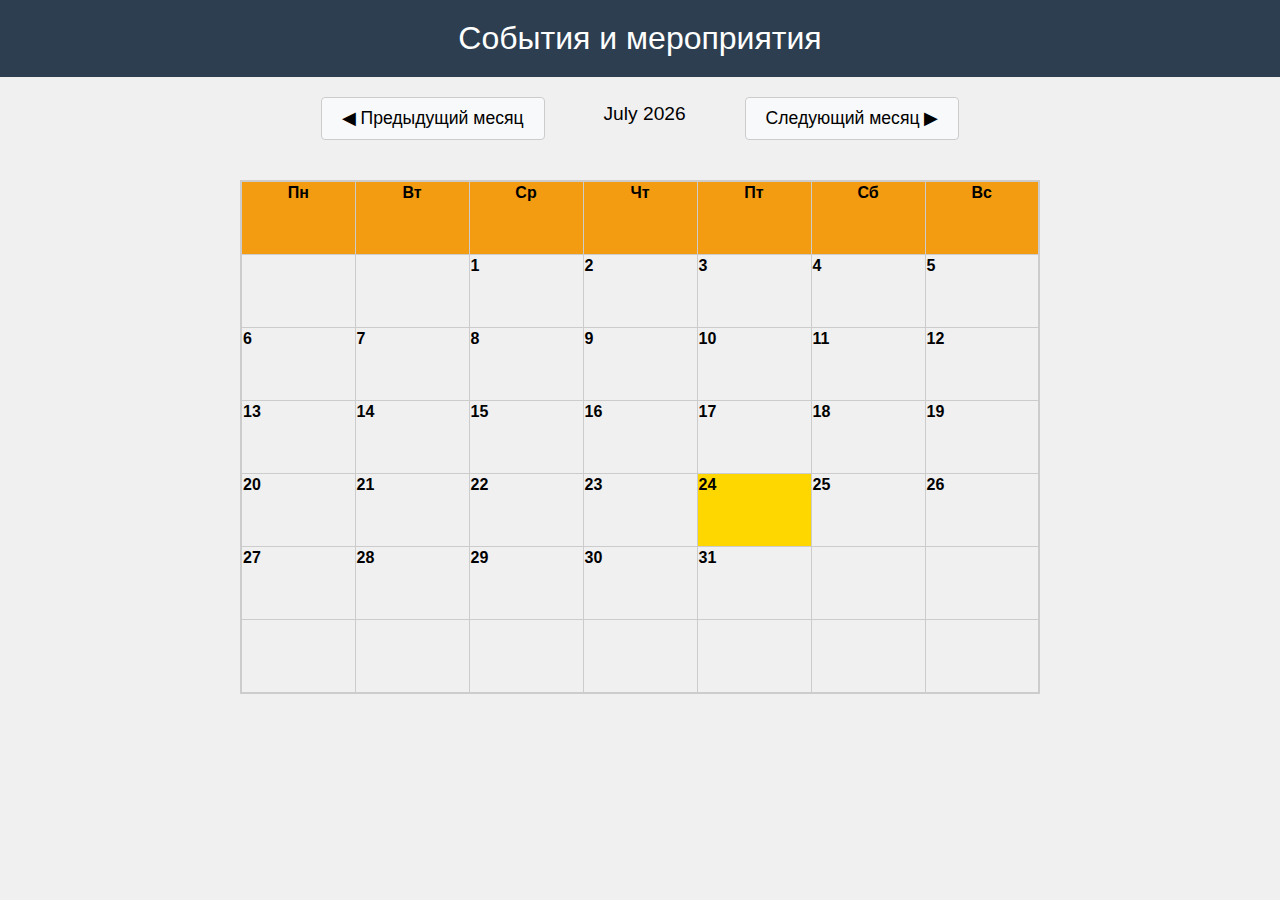
<file: calendar.html>
<!DOCTYPE html>
<html lang="ru">
<head>
    <meta charset="UTF-8">
    <meta name="viewport" content="width=device-width, initial-scale=1.0">
    <title>События и мероприятия</title>
    <style>
       
        @font-face{
            font-family: 'cal';
            src: url(assets/fonts/calendar.ttf)
            format('ttf');
            font-weight: normal;
            font-style: normal;
        }
        body {
    font-family: 'Franklin Gothic Medium', 'Arial Narrow', Arial, sans-serif;
    margin: 0;
    padding: 0;
    background-color: #f0f0f0;
}

.header {
    background-color: #2c3e50;
    color: white;
    text-align: center;
    padding: 20px;
    font-size: 2em;
    margin-bottom: 10px;
}

.month-navigation {
    display: flex;
    justify-content: center;
    align-items: center;
    width: 100%;
    max-width: 400px;
    margin: 10px auto;
    gap: 20px;
}

#current-month {
    display: inline-block;
    text-align: center;
    min-width: 160px;
    max-width: 160px;
    font-size: 1.2em;
    white-space: nowrap;
    overflow: hidden;
    text-overflow: ellipsis;
}

.month-navigation button {
    flex-shrink: 0;
    padding: 10px 20px;
    font-size: 1.1em;
    cursor: pointer;
    border: 1px solid #cccccc;
    background-color: #f8f9fa;
    border-radius: 4px;
    transition: background-color 0.3s;
    margin-top: 10px;
}

.month-navigation button:hover {
    background-color: #e2e6ea;
}

.calendar {
    display: table;
    margin: 40px auto; /* Убедитесь, что таблица центрирована */
    border-collapse: collapse;
    width: 90%; /* Использование 90% ширины для центрирования */
    max-width: 800px;
    border: 2px solid #cccccc;
}

.calendar th, .calendar td {
    border: 1px solid #cccccc;
    width: 14.28%;
    height: 70px;
    text-align: center;
    vertical-align: top;
    overflow: hidden;
    white-space: nowrap;
    text-overflow: ellipsis;
    line-height: 1.2;
}

.event {
    display: block;
    overflow: hidden;
    text-overflow: ellipsis;
    white-space: nowrap;
    max-width: 60px;
    height: 16px;
    padding: 2px;
    background-color: #a5d6a7;
    border-radius: 3px;
    font-size: 0.75em;
    line-height: 16px;
    margin-bottom: 5px; /* Добавлен отступ снизу между событиями */
}


.calendar th {
    background-color: #f39c12;
    font-weight: bold;
    color: #000;
}
.tooltip {
    position: absolute;
    width: 175px;
    height: auto; /* Изменяем высоту на auto для адаптивности */
    background-color: #ff6f61; /* Цвет фона */
    display: none;
    pointer-events: none;
    z-index: 1000;
    border-radius: 10px;
    opacity: 0; /* Начальная прозрачность */
    transition: opacity 0.3s ease-in; /* Переход только для появления */
    padding: 10px; /* Добавляем отступы внутри прямоугольника */
    color: white; /* Цвет текста */
    text-align: center; /* Центрируем текст */
    box-shadow: 0 4px 8px rgba(0, 0, 0, 0.2); /* Добавляем тень для лучшего визуального эффекта */
}



/* Медиазапросы для мобильных устройств */
@media (max-width: 600px) {
    .header {
        font-size: 1.5em;
    }

    .month-navigation {
        flex-direction: column;
        gap: 10px;
    }

    .month-navigation button {
        padding: 6px 12px;
        font-size: 0.9em;
    }

    #current-month {
        font-size: 0.9em;
        min-width: 100px;
        max-width: 100px;
    }

    .calendar {
        margin: 60px auto; /* Центрируем календарь с отступами сверху и снизу */
        width: 95%; /* Используем 95% ширины для лучшего центрирования */
    }

    .calendar th, .calendar td {
        height: 50px;
        font-size: 0.9em;
    }

    .event {
        max-width: 50px;
        font-size: 0.7em;
        line-height: 14px;
    }
}


    </style>
</head>
<body>

    <div class="header">События и мероприятия</div>

    <div class="month-navigation">
        <button onclick="changeMonth(-1)">&#9664; Предыдущий месяц</button>
        <span id="current-month">Октябрь 2023</span>
        <button onclick="changeMonth(1)">Следующий месяц &#9654;</button>
    </div>
    
    <div id="tooltip" class="tooltip"></div> <!-- Добавляем элемент для прямоугольника -->
    
    <table class="calendar" id="calendar">
        <tr>
            <th>Пн</th>
            <th>Вт</th>
            <th>Ср</th>
            <th>Чт</th>
            <th>Пт</th>
            <th>Сб</th>
            <th>Вс</th>
        </tr>
        <!-- Ячейки календаря будут добавлены через JavaScript -->
    </table>
    

<script>
   const events = {
    '2023-10': [
        { title: 'Событие 1', description: 'Описание события 1' },
        { title: 'Событие 2', description: 'Описание события 2' }
    ],
    '2023-11': [
        { title: 'Событие 3', description: 'Описание события 3' },
        { title: 'Событие 4', description: 'Описание события 4' }
    ],
};

const predefinedEvents = [
    { month: "10", day: 10, title: "Научная конференция", description: "Приходите на научную конференцию! Здесь будет много умных (в отличие от вас) людей. Бла бла бла" },
    { month: "10", day: 15, title: "Встреча с друзьями", description: "Время провести с друзьями." },
    { month: "11", day: 5, title: "Концерт", description: "Не пропустите концерт!" },
    { month: "11", day: 20, title: "День рождения", description: "Празднование дня рождения." },
    { month: "10", day: 10, title: "Проверка", description: "Не забудьте про проверку!" }
];

    let currentDate = new Date(); 

    
    function addEvent(month, day, title, description) {
    if (!events[month]) {
        events[month] = {};
    }
    if (!events[month][day]) {
        events[month][day] = [];
    }
    events[month][day].push({ title, description });
}

// Добавляем заранее определенные события
predefinedEvents.forEach(event => {
    addEvent(event.month, event.day, event.title, event.description);
});


let hideTooltipTimeout;

function renderCalendar() {
    const calendar = document.getElementById('calendar');
    const currentMonth = currentDate.getFullYear() + '-' + String(currentDate.getMonth() + 1).padStart(2, '0');
    document.getElementById('current-month').innerText = currentDate.toLocaleString('default', { month: 'long', year: 'numeric' });

    // Удаляем все строки, кроме первой (заголовка)
    while (calendar.rows.length > 1) {
        calendar.deleteRow(1);
    }

    const firstDay = new Date(currentDate.getFullYear(), currentDate.getMonth(), 1);
    const lastDay = new Date(currentDate.getFullYear(), currentDate.getMonth() + 1, 0);
    const dayCount = lastDay.getDate();
    const startDay = firstDay.getDay() === 0 ? 6 : firstDay.getDay() - 1;

    let day = 1;
    for (let i = 0; i < 6; i++) {
        const row = calendar.insertRow();
        for (let j = 0; j < 7; j++) {
            const cell = row.insertCell();
            if (i === 0 && j < startDay || day > dayCount) {
                cell.classList.add('empty-cell'); // Для пустых ячеек
            } else {
                cell.innerHTML = `<div style="text-align: left; font-weight: bold;">${day}</div>`;
                if (day === currentDate.getDate() && currentDate.getMonth() === new Date().getMonth() && currentDate.getFullYear() === new Date().getFullYear()) {
                    cell.style.backgroundColor = '#ffd700'; // Выделяем текущий день цветом (золотистый)
                }
                const dayEvents = events[currentDate.getMonth() + 1]?.[day] || [];
                dayEvents.forEach(event => {
                    const eventDiv = document.createElement('div');
                    eventDiv.className = 'event';
                    eventDiv.textContent = event.title; // Заголовок события
                    cell.appendChild(eventDiv);

                    eventDiv.addEventListener('mouseover', function(e) {
                        clearTimeout(hideTooltipTimeout);

                        const tooltip = document.getElementById('tooltip');
                        const rect = e.target.getBoundingClientRect();
                        tooltip.style.display = 'block';
                        tooltip.style.left = (rect.right + 10) + 'px';
                        tooltip.style.top = rect.top + 'px';
                        tooltip.innerHTML = `<strong>${event.title}</strong><br>${event.description}`; // Заголовок и описание
                        setTimeout(() => tooltip.style.opacity = 1, 0); // Плавное появление
                    });

                    eventDiv.addEventListener('mouseout', function() {
                        const tooltip = document.getElementById('tooltip');
                        tooltip.style.opacity = 0; // Резкое исчезновение
                        tooltip.style.display = 'none';
                    });
                });
                day++;
            }
        }
    }
}







function changeMonth(delta) {
    currentDate.setMonth(currentDate.getMonth() + delta);
    renderCalendar();
}

renderCalendar();

    
</script>

</body>

</html>
</file>
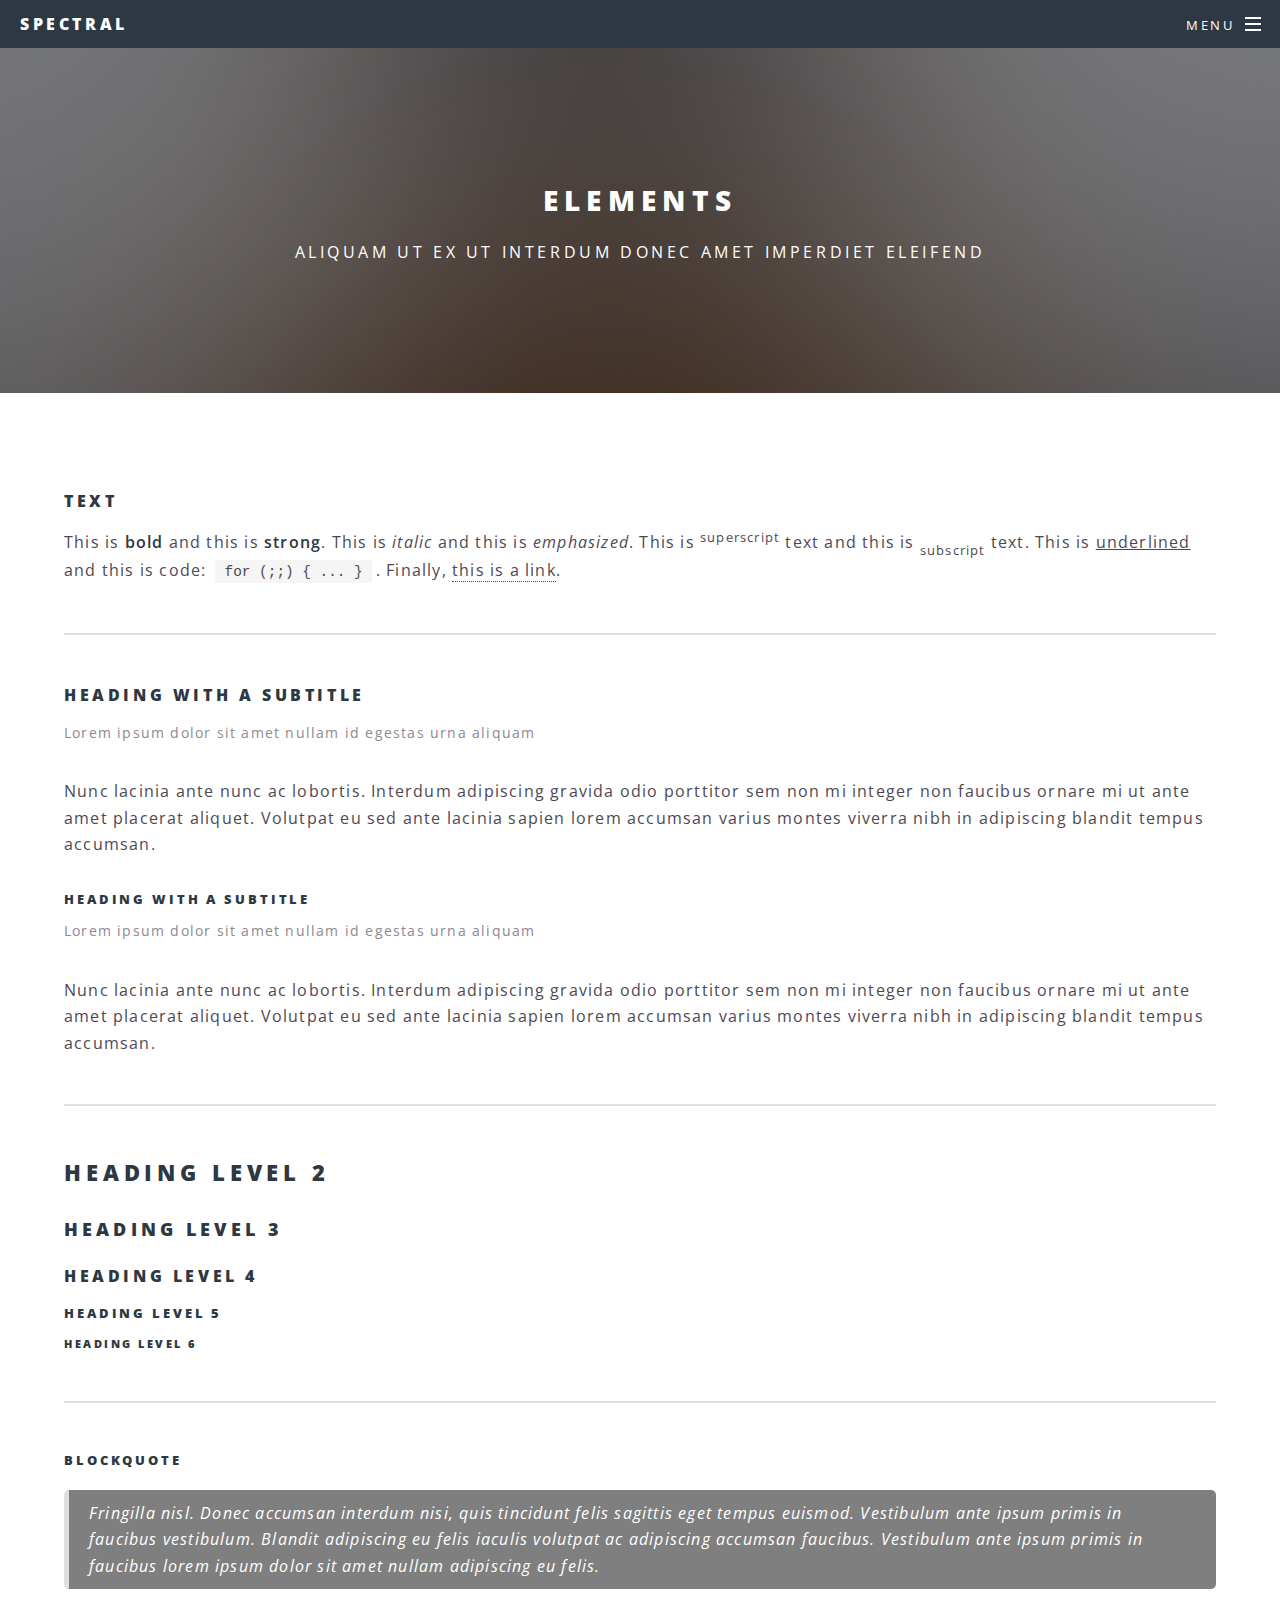
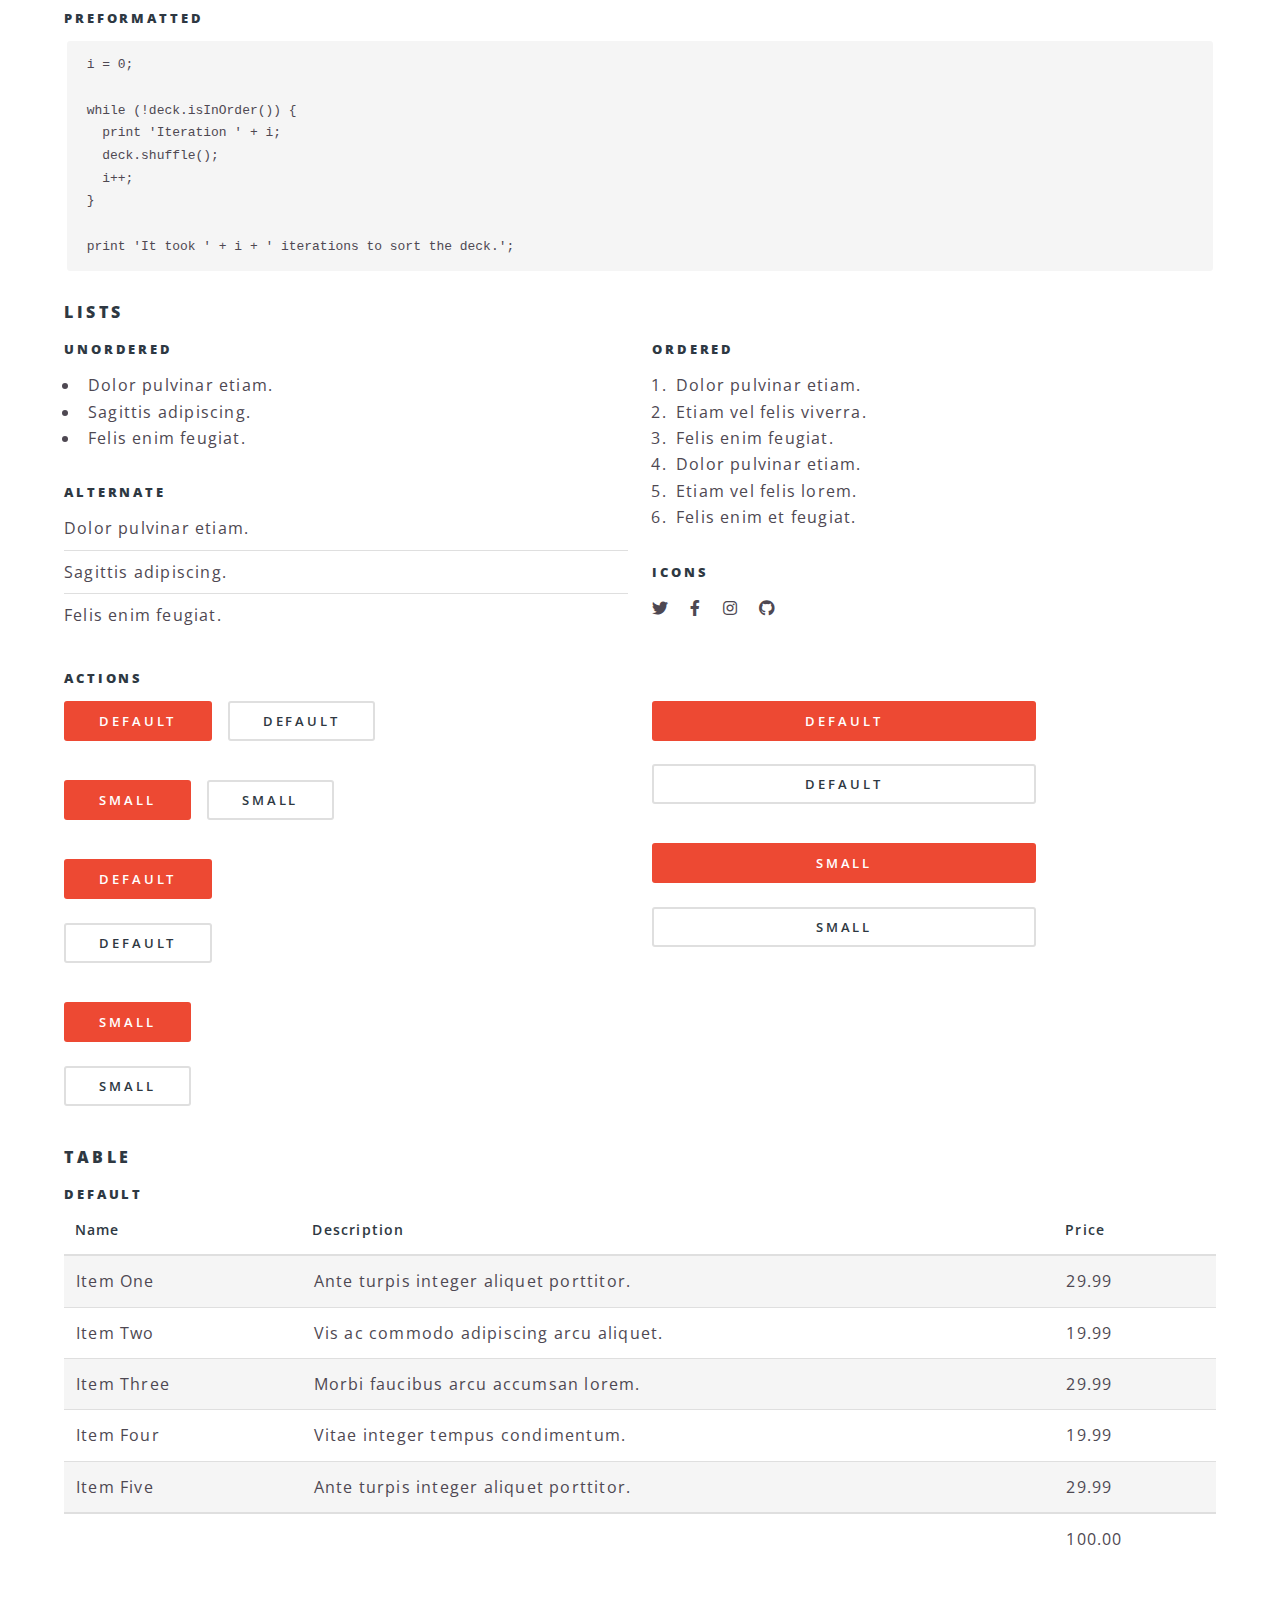
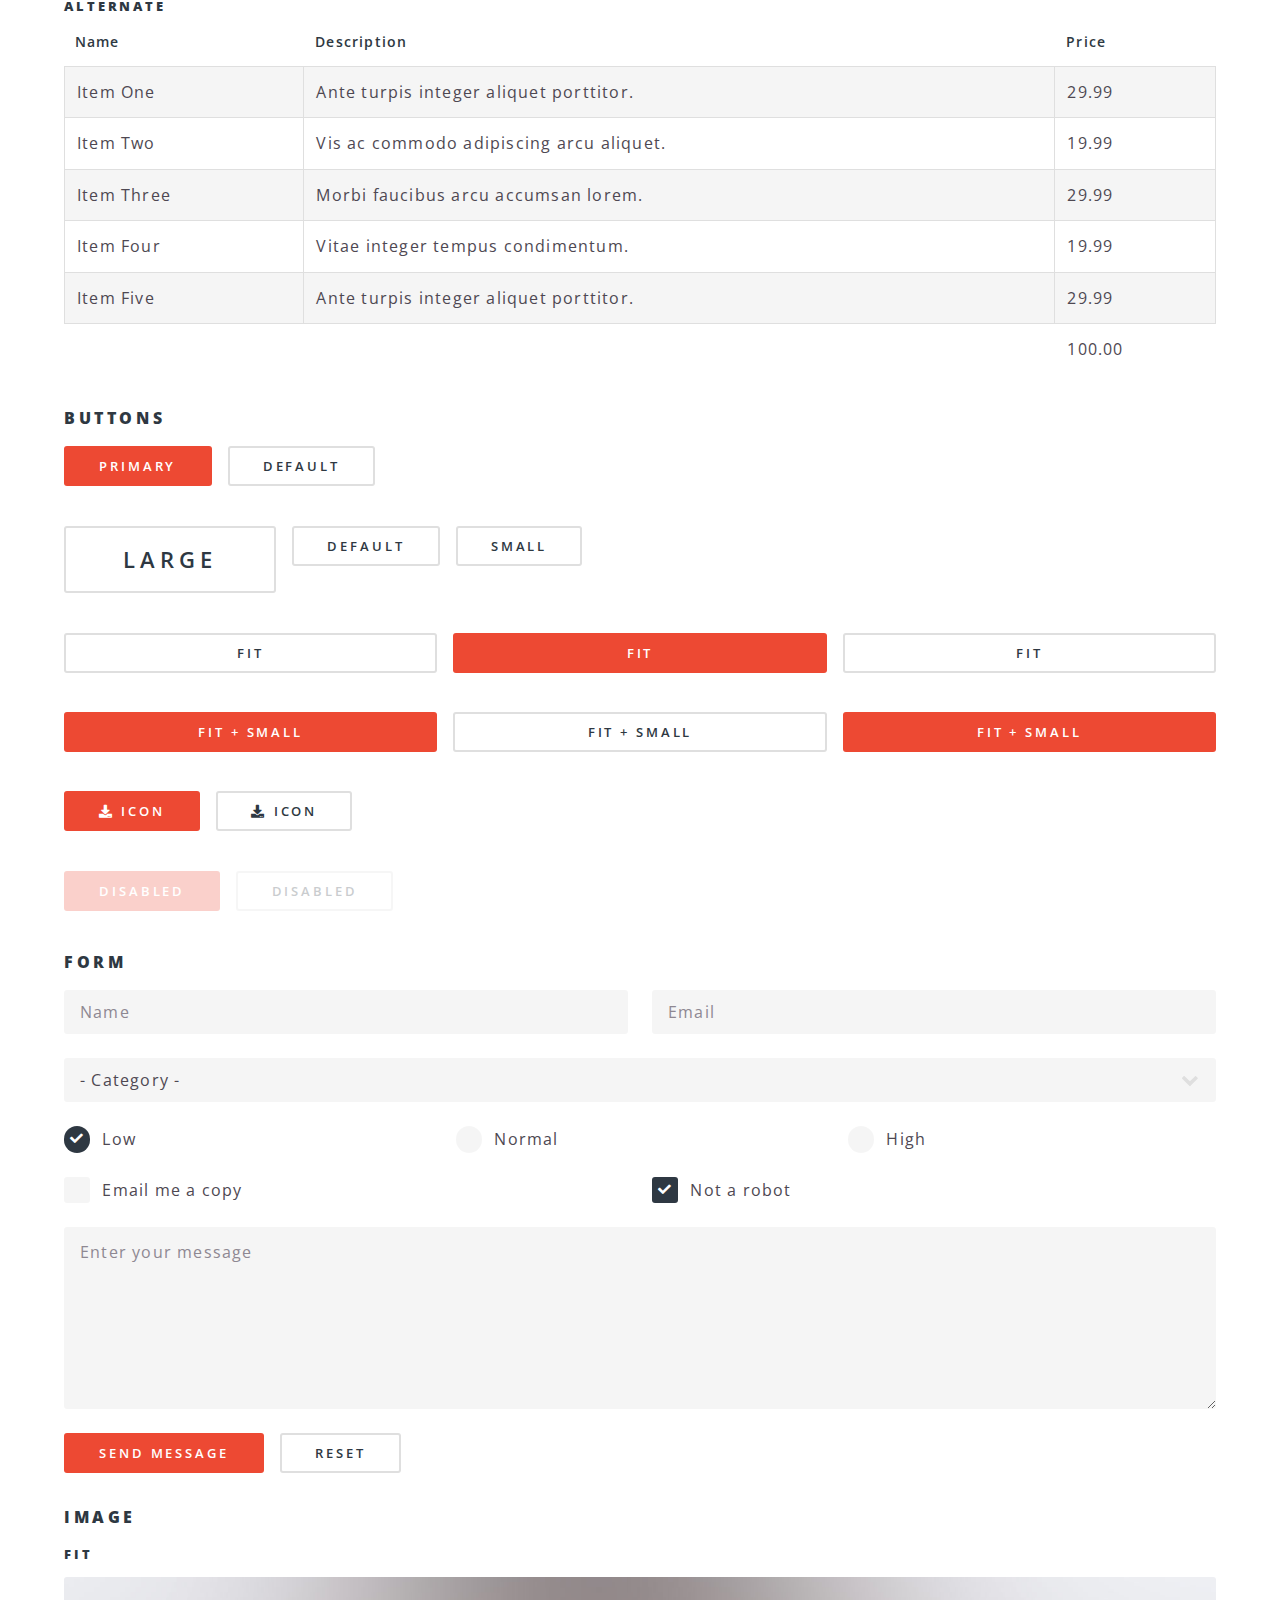
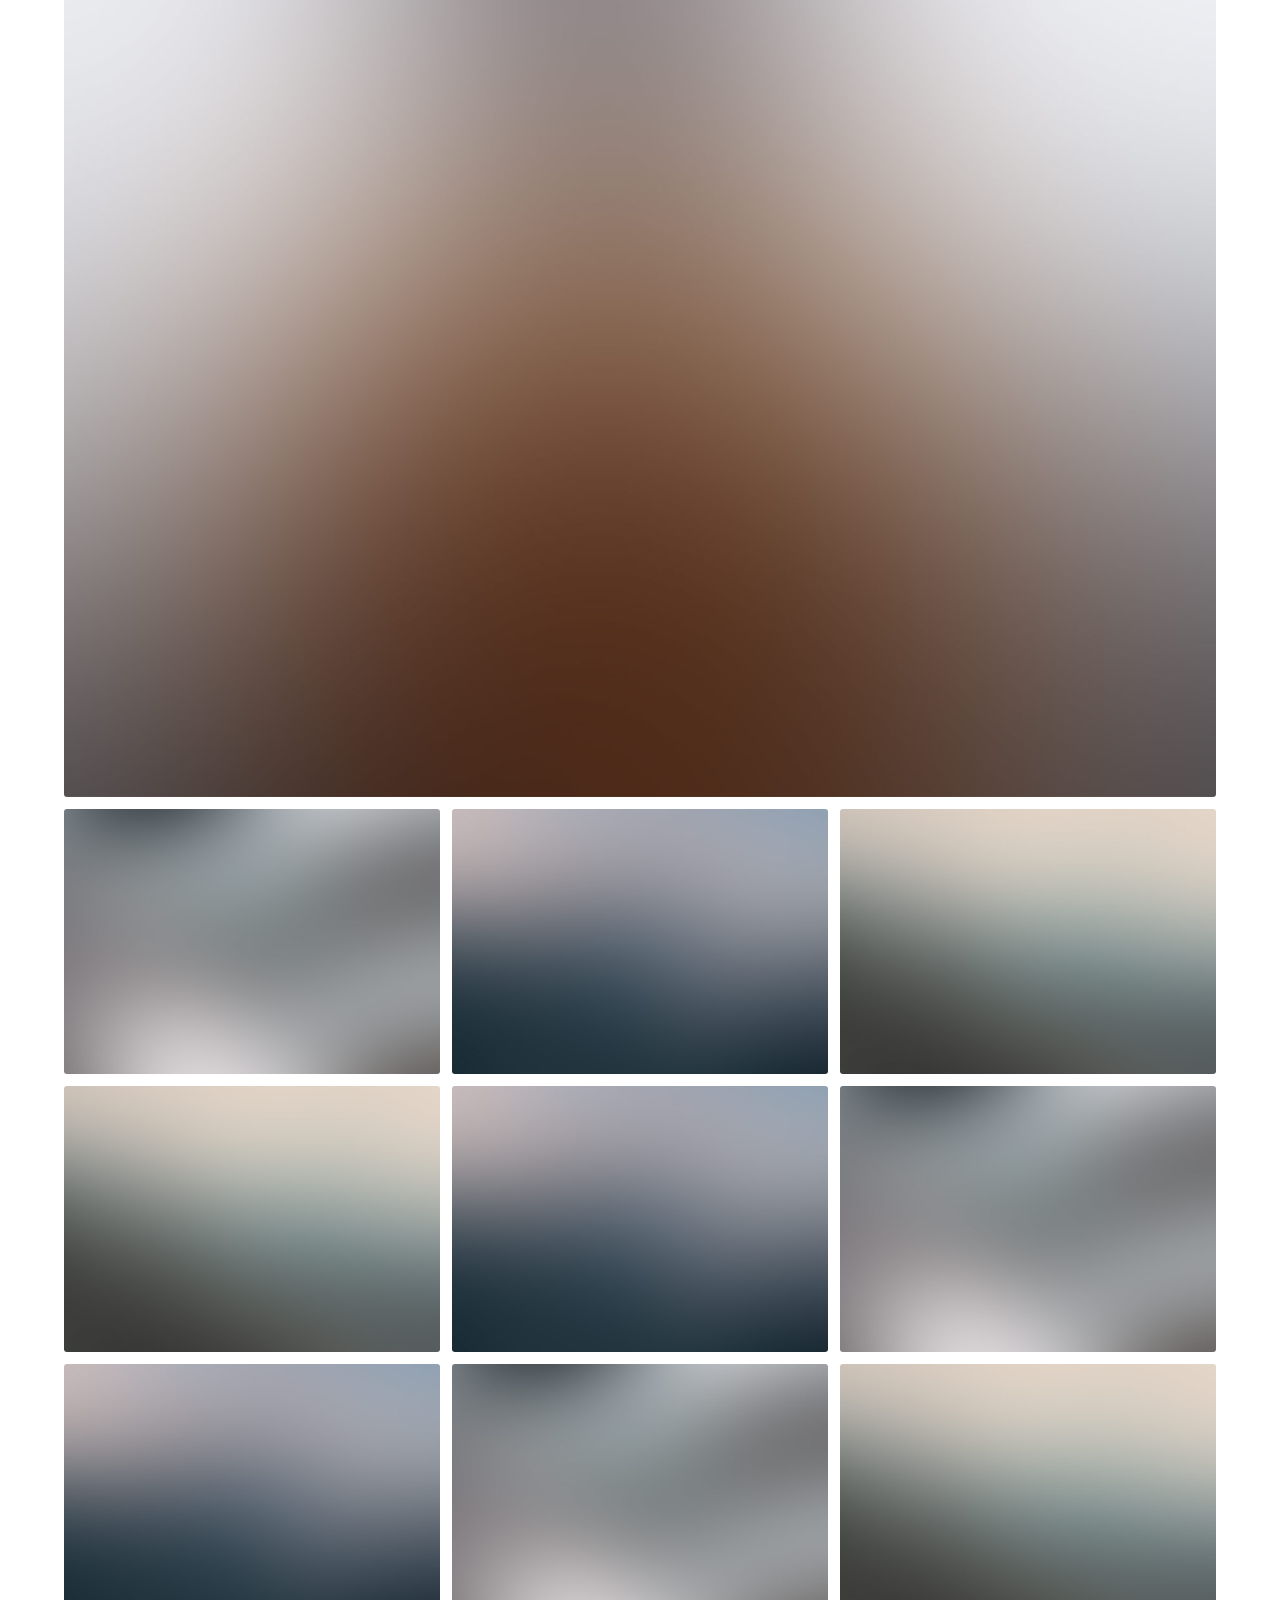
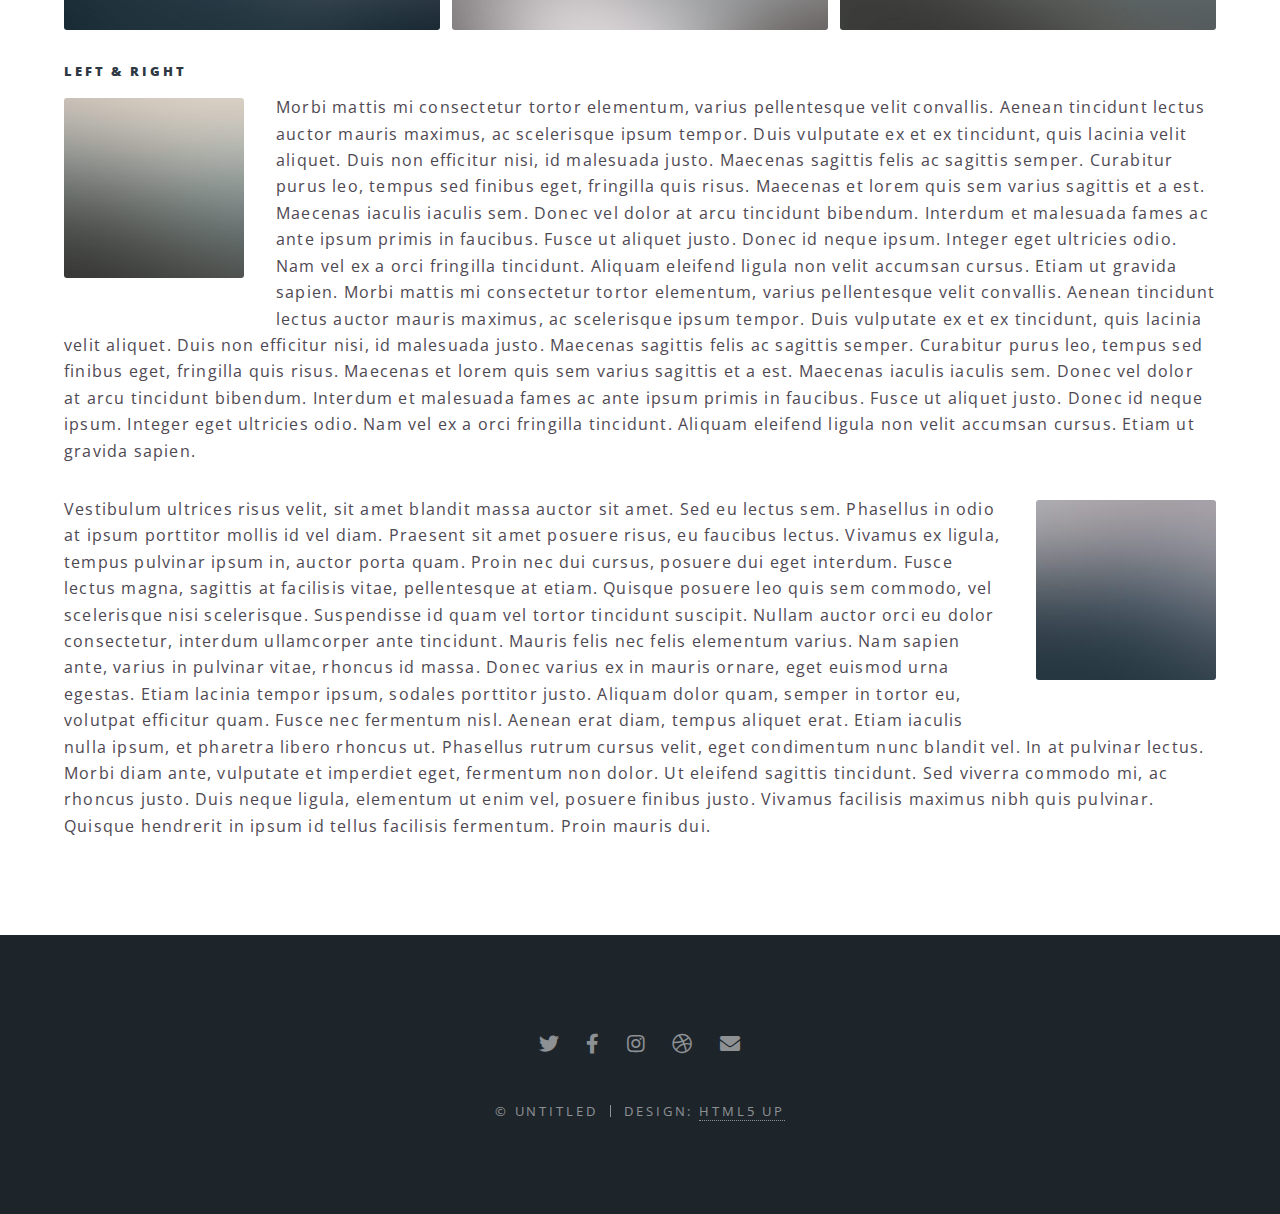
<file: elements.html>
<!DOCTYPE HTML>
<!--
	Spectral by HTML5 UP
	html5up.net | @ajlkn
	Free for personal and commercial use under the CCA 3.0 license (html5up.net/license)
-->
<html>
	<head>
		<title>Elements - Spectral by HTML5 UP</title>
		<meta charset="utf-8" />
		<meta name="viewport" content="width=device-width, initial-scale=1, user-scalable=no" />
		<link rel="stylesheet" href="assets/css/main.css" />
		<noscript><link rel="stylesheet" href="assets/css/noscript.css" /></noscript>
	</head>
	<body class="is-preload">

		<!-- Page Wrapper -->
			<div id="page-wrapper">

				<!-- Header -->
					<header id="header">
						<h1><a href="index.html">Spectral</a></h1>
						<nav id="nav">
							<ul>
								<li class="special">
									<a href="#menu" class="menuToggle"><span>Menu</span></a>
									<div id="menu">
										<ul>
											<li><a href="index.html">Home</a></li>
											<li><a href="generic.html">Generic</a></li>
											<li><a href="elements.html">Elements</a></li>
											<li><a href="#">Sign Up</a></li>
											<li><a href="#">Log In</a></li>
										</ul>
									</div>
								</li>
							</ul>
						</nav>
					</header>

				<!-- Main -->
					<article id="main">
						<header>
							<h2>Elements</h2>
							<p>Aliquam ut ex ut interdum donec amet imperdiet eleifend</p>
						</header>
						<section class="wrapper style5">
							<div class="inner">

								<section>
									<h4>Text</h4>
									<p>This is <b>bold</b> and this is <strong>strong</strong>. This is <i>italic</i> and this is <em>emphasized</em>.
									This is <sup>superscript</sup> text and this is <sub>subscript</sub> text.
									This is <u>underlined</u> and this is code: <code>for (;;) { ... }</code>. Finally, <a href="#">this is a link</a>.</p>
									<hr />
									<header>
										<h4>Heading with a Subtitle</h4>
										<p>Lorem ipsum dolor sit amet nullam id egestas urna aliquam</p>
									</header>
									<p>Nunc lacinia ante nunc ac lobortis. Interdum adipiscing gravida odio porttitor sem non mi integer non faucibus ornare mi ut ante amet placerat aliquet. Volutpat eu sed ante lacinia sapien lorem accumsan varius montes viverra nibh in adipiscing blandit tempus accumsan.</p>
									<header>
										<h5>Heading with a Subtitle</h5>
										<p>Lorem ipsum dolor sit amet nullam id egestas urna aliquam</p>
									</header>
									<p>Nunc lacinia ante nunc ac lobortis. Interdum adipiscing gravida odio porttitor sem non mi integer non faucibus ornare mi ut ante amet placerat aliquet. Volutpat eu sed ante lacinia sapien lorem accumsan varius montes viverra nibh in adipiscing blandit tempus accumsan.</p>
									<hr />
									<h2>Heading Level 2</h2>
									<h3>Heading Level 3</h3>
									<h4>Heading Level 4</h4>
									<h5>Heading Level 5</h5>
									<h6>Heading Level 6</h6>
									<hr />
									<h5>Blockquote</h5>
									<blockquote>Fringilla nisl. Donec accumsan interdum nisi, quis tincidunt felis sagittis eget tempus euismod. Vestibulum ante ipsum primis in faucibus vestibulum. Blandit adipiscing eu felis iaculis volutpat ac adipiscing accumsan faucibus. Vestibulum ante ipsum primis in faucibus lorem ipsum dolor sit amet nullam adipiscing eu felis.</blockquote>
									<h5>Preformatted</h5>
									<pre><code>i = 0;

while (!deck.isInOrder()) {
  print 'Iteration ' + i;
  deck.shuffle();
  i++;
}

print 'It took ' + i + ' iterations to sort the deck.';</code></pre>
								</section>

								<section>
									<h4>Lists</h4>
									<div class="row">
										<div class="col-6 col-12-medium">
											<h5>Unordered</h5>
											<ul>
												<li>Dolor pulvinar etiam.</li>
												<li>Sagittis adipiscing.</li>
												<li>Felis enim feugiat.</li>
											</ul>
											<h5>Alternate</h5>
											<ul class="alt">
												<li>Dolor pulvinar etiam.</li>
												<li>Sagittis adipiscing.</li>
												<li>Felis enim feugiat.</li>
											</ul>
										</div>
										<div class="col-6 col-12-medium">
											<h5>Ordered</h5>
											<ol>
												<li>Dolor pulvinar etiam.</li>
												<li>Etiam vel felis viverra.</li>
												<li>Felis enim feugiat.</li>
												<li>Dolor pulvinar etiam.</li>
												<li>Etiam vel felis lorem.</li>
												<li>Felis enim et feugiat.</li>
											</ol>
											<h5>Icons</h5>
											<ul class="icons">
												<li><a href="#" class="icon brands fa-twitter"><span class="label">Twitter</span></a></li>
												<li><a href="#" class="icon brands fa-facebook-f"><span class="label">Facebook</span></a></li>
												<li><a href="#" class="icon brands fa-instagram"><span class="label">Instagram</span></a></li>
												<li><a href="#" class="icon brands fa-github"><span class="label">Github</span></a></li>
											</ul>
										</div>
									</div>
									<h5>Actions</h5>
									<div class="row">
										<div class="col-6 col-12-medium">
											<ul class="actions">
												<li><a href="#" class="button primary">Default</a></li>
												<li><a href="#" class="button">Default</a></li>
											</ul>
											<ul class="actions small">
												<li><a href="#" class="button primary small">Small</a></li>
												<li><a href="#" class="button small">Small</a></li>
											</ul>
											<ul class="actions stacked">
												<li><a href="#" class="button primary">Default</a></li>
												<li><a href="#" class="button">Default</a></li>
											</ul>
											<ul class="actions stacked">
												<li><a href="#" class="button primary small">Small</a></li>
												<li><a href="#" class="button small">Small</a></li>
											</ul>
										</div>
										<div class="col-6 col-12-medium">
											<ul class="actions stacked">
												<li><a href="#" class="button primary fit">Default</a></li>
												<li><a href="#" class="button fit">Default</a></li>
											</ul>
											<ul class="actions stacked">
												<li><a href="#" class="button primary small fit">Small</a></li>
												<li><a href="#" class="button small fit">Small</a></li>
											</ul>
										</div>
									</div>
								</section>

								<section>
									<h4>Table</h4>
									<h5>Default</h5>
									<div class="table-wrapper">
										<table>
											<thead>
												<tr>
													<th>Name</th>
													<th>Description</th>
													<th>Price</th>
												</tr>
											</thead>
											<tbody>
												<tr>
													<td>Item One</td>
													<td>Ante turpis integer aliquet porttitor.</td>
													<td>29.99</td>
												</tr>
												<tr>
													<td>Item Two</td>
													<td>Vis ac commodo adipiscing arcu aliquet.</td>
													<td>19.99</td>
												</tr>
												<tr>
													<td>Item Three</td>
													<td> Morbi faucibus arcu accumsan lorem.</td>
													<td>29.99</td>
												</tr>
												<tr>
													<td>Item Four</td>
													<td>Vitae integer tempus condimentum.</td>
													<td>19.99</td>
												</tr>
												<tr>
													<td>Item Five</td>
													<td>Ante turpis integer aliquet porttitor.</td>
													<td>29.99</td>
												</tr>
											</tbody>
											<tfoot>
												<tr>
													<td colspan="2"></td>
													<td>100.00</td>
												</tr>
											</tfoot>
										</table>
									</div>

									<h5>Alternate</h5>
									<div class="table-wrapper">
										<table class="alt">
											<thead>
												<tr>
													<th>Name</th>
													<th>Description</th>
													<th>Price</th>
												</tr>
											</thead>
											<tbody>
												<tr>
													<td>Item One</td>
													<td>Ante turpis integer aliquet porttitor.</td>
													<td>29.99</td>
												</tr>
												<tr>
													<td>Item Two</td>
													<td>Vis ac commodo adipiscing arcu aliquet.</td>
													<td>19.99</td>
												</tr>
												<tr>
													<td>Item Three</td>
													<td> Morbi faucibus arcu accumsan lorem.</td>
													<td>29.99</td>
												</tr>
												<tr>
													<td>Item Four</td>
													<td>Vitae integer tempus condimentum.</td>
													<td>19.99</td>
												</tr>
												<tr>
													<td>Item Five</td>
													<td>Ante turpis integer aliquet porttitor.</td>
													<td>29.99</td>
												</tr>
											</tbody>
											<tfoot>
												<tr>
													<td colspan="2"></td>
													<td>100.00</td>
												</tr>
											</tfoot>
										</table>
									</div>
								</section>

								<section>
									<h4>Buttons</h4>
									<ul class="actions">
										<li><a href="#" class="button primary">Primary</a></li>
										<li><a href="#" class="button">Default</a></li>
									</ul>
									<ul class="actions">
										<li><a href="#" class="button large">Large</a></li>
										<li><a href="#" class="button">Default</a></li>
										<li><a href="#" class="button small">Small</a></li>
									</ul>
									<ul class="actions fit">
										<li><a href="#" class="button fit">Fit</a></li>
										<li><a href="#" class="button primary fit">Fit</a></li>
										<li><a href="#" class="button fit">Fit</a></li>
									</ul>
									<ul class="actions fit small">
										<li><a href="#" class="button primary fit small">Fit + Small</a></li>
										<li><a href="#" class="button fit small">Fit + Small</a></li>
										<li><a href="#" class="button primary fit small">Fit + Small</a></li>
									</ul>
									<ul class="actions">
										<li><a href="#" class="button primary icon solid fa-download">Icon</a></li>
										<li><a href="#" class="button icon solid fa-download">Icon</a></li>
									</ul>
									<ul class="actions">
										<li><span class="button primary disabled">Disabled</span></li>
										<li><span class="button disabled">Disabled</span></li>
									</ul>
								</section>

								<section>
									<h4>Form</h4>
									<form method="post" action="#">
										<div class="row gtr-uniform">
											<div class="col-6 col-12-xsmall">
												<input type="text" name="demo-name" id="demo-name" value="" placeholder="Name" />
											</div>
											<div class="col-6 col-12-xsmall">
												<input type="email" name="demo-email" id="demo-email" value="" placeholder="Email" />
											</div>
											<div class="col-12">
												<select name="demo-category" id="demo-category">
													<option value="">- Category -</option>
													<option value="1">Manufacturing</option>
													<option value="1">Shipping</option>
													<option value="1">Administration</option>
													<option value="1">Human Resources</option>
												</select>
											</div>
											<div class="col-4 col-12-small">
												<input type="radio" id="demo-priority-low" name="demo-priority" checked>
												<label for="demo-priority-low">Low</label>
											</div>
											<div class="col-4 col-12-small">
												<input type="radio" id="demo-priority-normal" name="demo-priority">
												<label for="demo-priority-normal">Normal</label>
											</div>
											<div class="col-4 col-12-small">
												<input type="radio" id="demo-priority-high" name="demo-priority">
												<label for="demo-priority-high">High</label>
											</div>
											<div class="col-6 col-12-small">
												<input type="checkbox" id="demo-copy" name="demo-copy">
												<label for="demo-copy">Email me a copy</label>
											</div>
											<div class="col-6 col-12-small">
												<input type="checkbox" id="demo-human" name="demo-human" checked>
												<label for="demo-human">Not a robot</label>
											</div>
											<div class="col-12">
												<textarea name="demo-message" id="demo-message" placeholder="Enter your message" rows="6"></textarea>
											</div>
											<div class="col-12">
												<ul class="actions">
													<li><input type="submit" value="Send Message" class="primary" /></li>
													<li><input type="reset" value="Reset" /></li>
												</ul>
											</div>
										</div>
									</form>
								</section>

								<section>
									<h4>Image</h4>
									<h5>Fit</h5>
									<div class="box alt">
										<div class="row gtr-50 gtr-uniform">
											<div class="col-12"><span class="image fit"><img src="images/banner.jpg" alt="" /></span></div>
											<div class="col-4"><span class="image fit"><img src="images/pic01.jpg" alt="" /></span></div>
											<div class="col-4"><span class="image fit"><img src="images/pic02.jpg" alt="" /></span></div>
											<div class="col-4"><span class="image fit"><img src="images/pic03.jpg" alt="" /></span></div>
											<div class="col-4"><span class="image fit"><img src="images/pic03.jpg" alt="" /></span></div>
											<div class="col-4"><span class="image fit"><img src="images/pic02.jpg" alt="" /></span></div>
											<div class="col-4"><span class="image fit"><img src="images/pic01.jpg" alt="" /></span></div>
											<div class="col-4"><span class="image fit"><img src="images/pic02.jpg" alt="" /></span></div>
											<div class="col-4"><span class="image fit"><img src="images/pic01.jpg" alt="" /></span></div>
											<div class="col-4"><span class="image fit"><img src="images/pic03.jpg" alt="" /></span></div>
										</div>
									</div>
									<h5>Left &amp; Right</h5>
									<p><span class="image left"><img src="images/pic04.jpg" alt="" /></span>Morbi mattis mi consectetur tortor elementum, varius pellentesque velit convallis. Aenean tincidunt lectus auctor mauris maximus, ac scelerisque ipsum tempor. Duis vulputate ex et ex tincidunt, quis lacinia velit aliquet. Duis non efficitur nisi, id malesuada justo. Maecenas sagittis felis ac sagittis semper. Curabitur purus leo, tempus sed finibus eget, fringilla quis risus. Maecenas et lorem quis sem varius sagittis et a est. Maecenas iaculis iaculis sem. Donec vel dolor at arcu tincidunt bibendum. Interdum et malesuada fames ac ante ipsum primis in faucibus. Fusce ut aliquet justo. Donec id neque ipsum. Integer eget ultricies odio. Nam vel ex a orci fringilla tincidunt. Aliquam eleifend ligula non velit accumsan cursus. Etiam ut gravida sapien. Morbi mattis mi consectetur tortor elementum, varius pellentesque velit convallis. Aenean tincidunt lectus auctor mauris maximus, ac scelerisque ipsum tempor. Duis vulputate ex et ex tincidunt, quis lacinia velit aliquet. Duis non efficitur nisi, id malesuada justo. Maecenas sagittis felis ac sagittis semper. Curabitur purus leo, tempus sed finibus eget, fringilla quis risus. Maecenas et lorem quis sem varius sagittis et a est. Maecenas iaculis iaculis sem. Donec vel dolor at arcu tincidunt bibendum. Interdum et malesuada fames ac ante ipsum primis in faucibus. Fusce ut aliquet justo. Donec id neque ipsum. Integer eget ultricies odio. Nam vel ex a orci fringilla tincidunt. Aliquam eleifend ligula non velit accumsan cursus. Etiam ut gravida sapien.</p>
									<p><span class="image right"><img src="images/pic05.jpg" alt="" /></span>Vestibulum ultrices risus velit, sit amet blandit massa auctor sit amet. Sed eu lectus sem. Phasellus in odio at ipsum porttitor mollis id vel diam. Praesent sit amet posuere risus, eu faucibus lectus. Vivamus ex ligula, tempus pulvinar ipsum in, auctor porta quam. Proin nec dui cursus, posuere dui eget interdum. Fusce lectus magna, sagittis at facilisis vitae, pellentesque at etiam. Quisque posuere leo quis sem commodo, vel scelerisque nisi scelerisque. Suspendisse id quam vel tortor tincidunt suscipit. Nullam auctor orci eu dolor consectetur, interdum ullamcorper ante tincidunt. Mauris felis nec felis elementum varius. Nam sapien ante, varius in pulvinar vitae, rhoncus id massa. Donec varius ex in mauris ornare, eget euismod urna egestas. Etiam lacinia tempor ipsum, sodales porttitor justo. Aliquam dolor quam, semper in tortor eu, volutpat efficitur quam. Fusce nec fermentum nisl. Aenean erat diam, tempus aliquet erat. Etiam iaculis nulla ipsum, et pharetra libero rhoncus ut. Phasellus rutrum cursus velit, eget condimentum nunc blandit vel. In at pulvinar lectus. Morbi diam ante, vulputate et imperdiet eget, fermentum non dolor. Ut eleifend sagittis tincidunt. Sed viverra commodo mi, ac rhoncus justo. Duis neque ligula, elementum ut enim vel, posuere finibus justo. Vivamus facilisis maximus nibh quis pulvinar. Quisque hendrerit in ipsum id tellus facilisis fermentum. Proin mauris dui.</p>
								</section>

							</div>
						</section>
					</article>

				<!-- Footer -->
					<footer id="footer">
						<ul class="icons">
							<li><a href="#" class="icon brands fa-twitter"><span class="label">Twitter</span></a></li>
							<li><a href="#" class="icon brands fa-facebook-f"><span class="label">Facebook</span></a></li>
							<li><a href="#" class="icon brands fa-instagram"><span class="label">Instagram</span></a></li>
							<li><a href="#" class="icon brands fa-dribbble"><span class="label">Dribbble</span></a></li>
							<li><a href="#" class="icon solid fa-envelope"><span class="label">Email</span></a></li>
						</ul>
						<ul class="copyright">
							<li>&copy; Untitled</li><li>Design: <a href="http://html5up.net">HTML5 UP</a></li>
						</ul>
					</footer>

			</div>

		<!-- Scripts -->
			<script src="assets/js/jquery.min.js"></script>
			<script src="assets/js/jquery.scrollex.min.js"></script>
			<script src="assets/js/jquery.scrolly.min.js"></script>
			<script src="assets/js/browser.min.js"></script>
			<script src="assets/js/breakpoints.min.js"></script>
			<script src="assets/js/util.js"></script>
			<script src="assets/js/main.js"></script>

	</body>
</html>
</file>
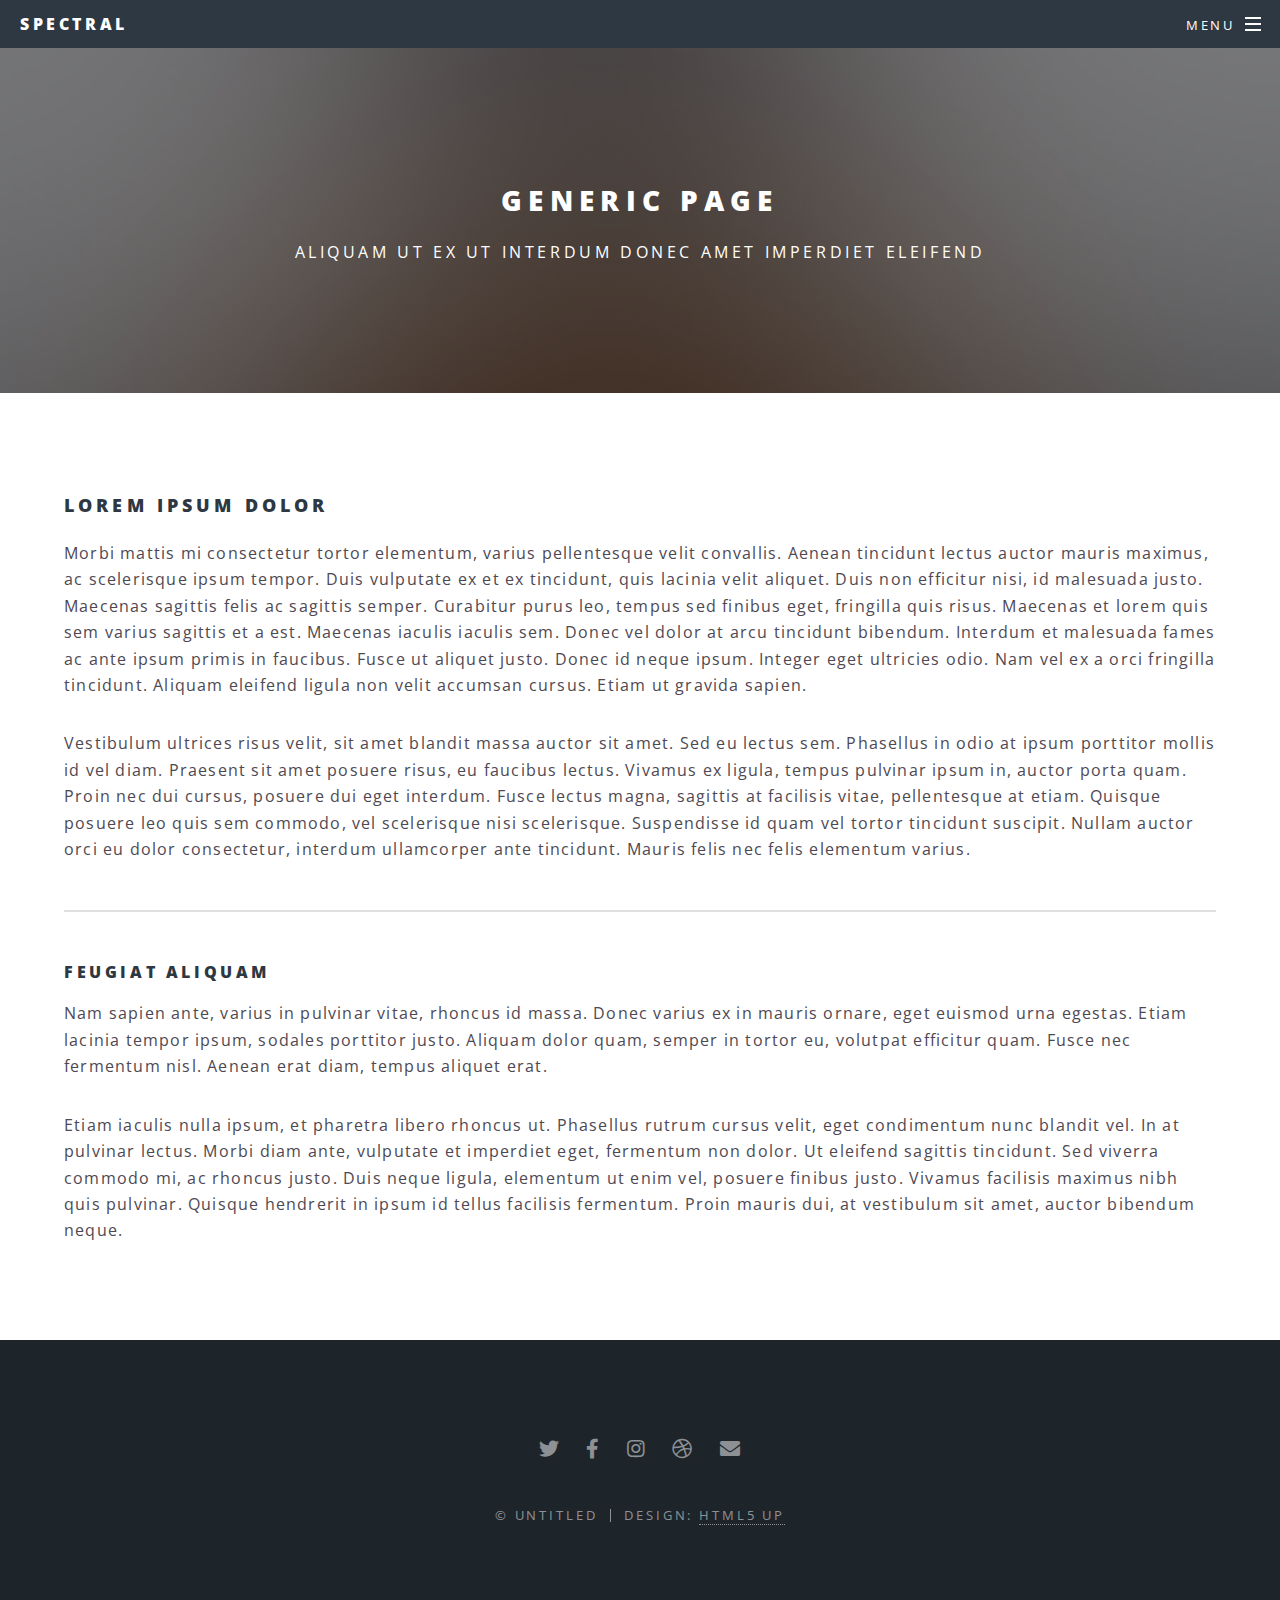
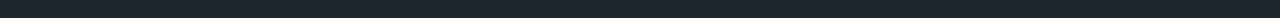
<file: generic.html>
<!DOCTYPE HTML>
<html>
	<head>
		<title>Generic - Spectral by HTML5 UP</title>
		<meta charset="utf-8" />
		<meta name="viewport" content="width=device-width, initial-scale=1, user-scalable=no" />
		<link rel="stylesheet" href="assets/css/main.css" />
		<noscript><link rel="stylesheet" href="assets/css/noscript.css" /></noscript>
	</head>
	<body class="is-preload">

		<!-- Page Wrapper -->
			<div id="page-wrapper">

				<!-- Header -->
					<header id="header">
						<h1><a href="index.html">Spectral</a></h1>
						<nav id="nav">
							<ul>
								<li class="special">
									<a href="#menu" class="menuToggle"><span>Menu</span></a>
									<div id="menu">
										<ul>
											<li><a href="index.html">Home</a></li>
											<li><a href="generic.html">Generic</a></li>
											<li><a href="elements.html">Elements</a></li>
											<li><a href="#">Sign Up</a></li>
											<li><a href="#">Log In</a></li>
										</ul>
									</div>
								</li>
							</ul>
						</nav>
					</header>

				<!-- Main -->
					<article id="main">
						<header>
							<h2>Generic Page</h2>
							<p>Aliquam ut ex ut interdum donec amet imperdiet eleifend</p>
						</header>
						<section class="wrapper style5">
							<div class="inner">

								<h3>Lorem ipsum dolor</h3>
								<p>Morbi mattis mi consectetur tortor elementum, varius pellentesque velit convallis. Aenean tincidunt lectus auctor mauris maximus, ac scelerisque ipsum tempor. Duis vulputate ex et ex tincidunt, quis lacinia velit aliquet. Duis non efficitur nisi, id malesuada justo. Maecenas sagittis felis ac sagittis semper. Curabitur purus leo, tempus sed finibus eget, fringilla quis risus. Maecenas et lorem quis sem varius sagittis et a est. Maecenas iaculis iaculis sem. Donec vel dolor at arcu tincidunt bibendum. Interdum et malesuada fames ac ante ipsum primis in faucibus. Fusce ut aliquet justo. Donec id neque ipsum. Integer eget ultricies odio. Nam vel ex a orci fringilla tincidunt. Aliquam eleifend ligula non velit accumsan cursus. Etiam ut gravida sapien.</p>

								<p>Vestibulum ultrices risus velit, sit amet blandit massa auctor sit amet. Sed eu lectus sem. Phasellus in odio at ipsum porttitor mollis id vel diam. Praesent sit amet posuere risus, eu faucibus lectus. Vivamus ex ligula, tempus pulvinar ipsum in, auctor porta quam. Proin nec dui cursus, posuere dui eget interdum. Fusce lectus magna, sagittis at facilisis vitae, pellentesque at etiam. Quisque posuere leo quis sem commodo, vel scelerisque nisi scelerisque. Suspendisse id quam vel tortor tincidunt suscipit. Nullam auctor orci eu dolor consectetur, interdum ullamcorper ante tincidunt. Mauris felis nec felis elementum varius.</p>

								<hr />

								<h4>Feugiat aliquam</h4>
								<p>Nam sapien ante, varius in pulvinar vitae, rhoncus id massa. Donec varius ex in mauris ornare, eget euismod urna egestas. Etiam lacinia tempor ipsum, sodales porttitor justo. Aliquam dolor quam, semper in tortor eu, volutpat efficitur quam. Fusce nec fermentum nisl. Aenean erat diam, tempus aliquet erat.</p>

								<p>Etiam iaculis nulla ipsum, et pharetra libero rhoncus ut. Phasellus rutrum cursus velit, eget condimentum nunc blandit vel. In at pulvinar lectus. Morbi diam ante, vulputate et imperdiet eget, fermentum non dolor. Ut eleifend sagittis tincidunt. Sed viverra commodo mi, ac rhoncus justo. Duis neque ligula, elementum ut enim vel, posuere finibus justo. Vivamus facilisis maximus nibh quis pulvinar. Quisque hendrerit in ipsum id tellus facilisis fermentum. Proin mauris dui, at vestibulum sit amet, auctor bibendum neque.</p>

							</div>
						</section>
					</article>

				<!-- Footer -->
					<footer id="footer">
						<ul class="icons">
							<li><a href="#" class="icon brands fa-twitter"><span class="label">Twitter</span></a></li>
							<li><a href="#" class="icon brands fa-facebook-f"><span class="label">Facebook</span></a></li>
							<li><a href="#" class="icon brands fa-instagram"><span class="label">Instagram</span></a></li>
							<li><a href="#" class="icon brands fa-dribbble"><span class="label">Dribbble</span></a></li>
							<li><a href="#" class="icon solid fa-envelope"><span class="label">Email</span></a></li>
						</ul>
						<ul class="copyright">
							<li>&copy; Untitled</li><li>Design: <a href="http://html5up.net">HTML5 UP</a></li>
						</ul>
					</footer>

			</div>

		<!-- Scripts -->
			<script src="assets/js/jquery.min.js"></script>
			<script src="assets/js/jquery.scrollex.min.js"></script>
			<script src="assets/js/jquery.scrolly.min.js"></script>
			<script src="assets/js/browser.min.js"></script>
			<script src="assets/js/breakpoints.min.js"></script>
			<script src="assets/js/util.js"></script>
			<script src="assets/js/main.js"></script>

	</body>
</html>
</file>
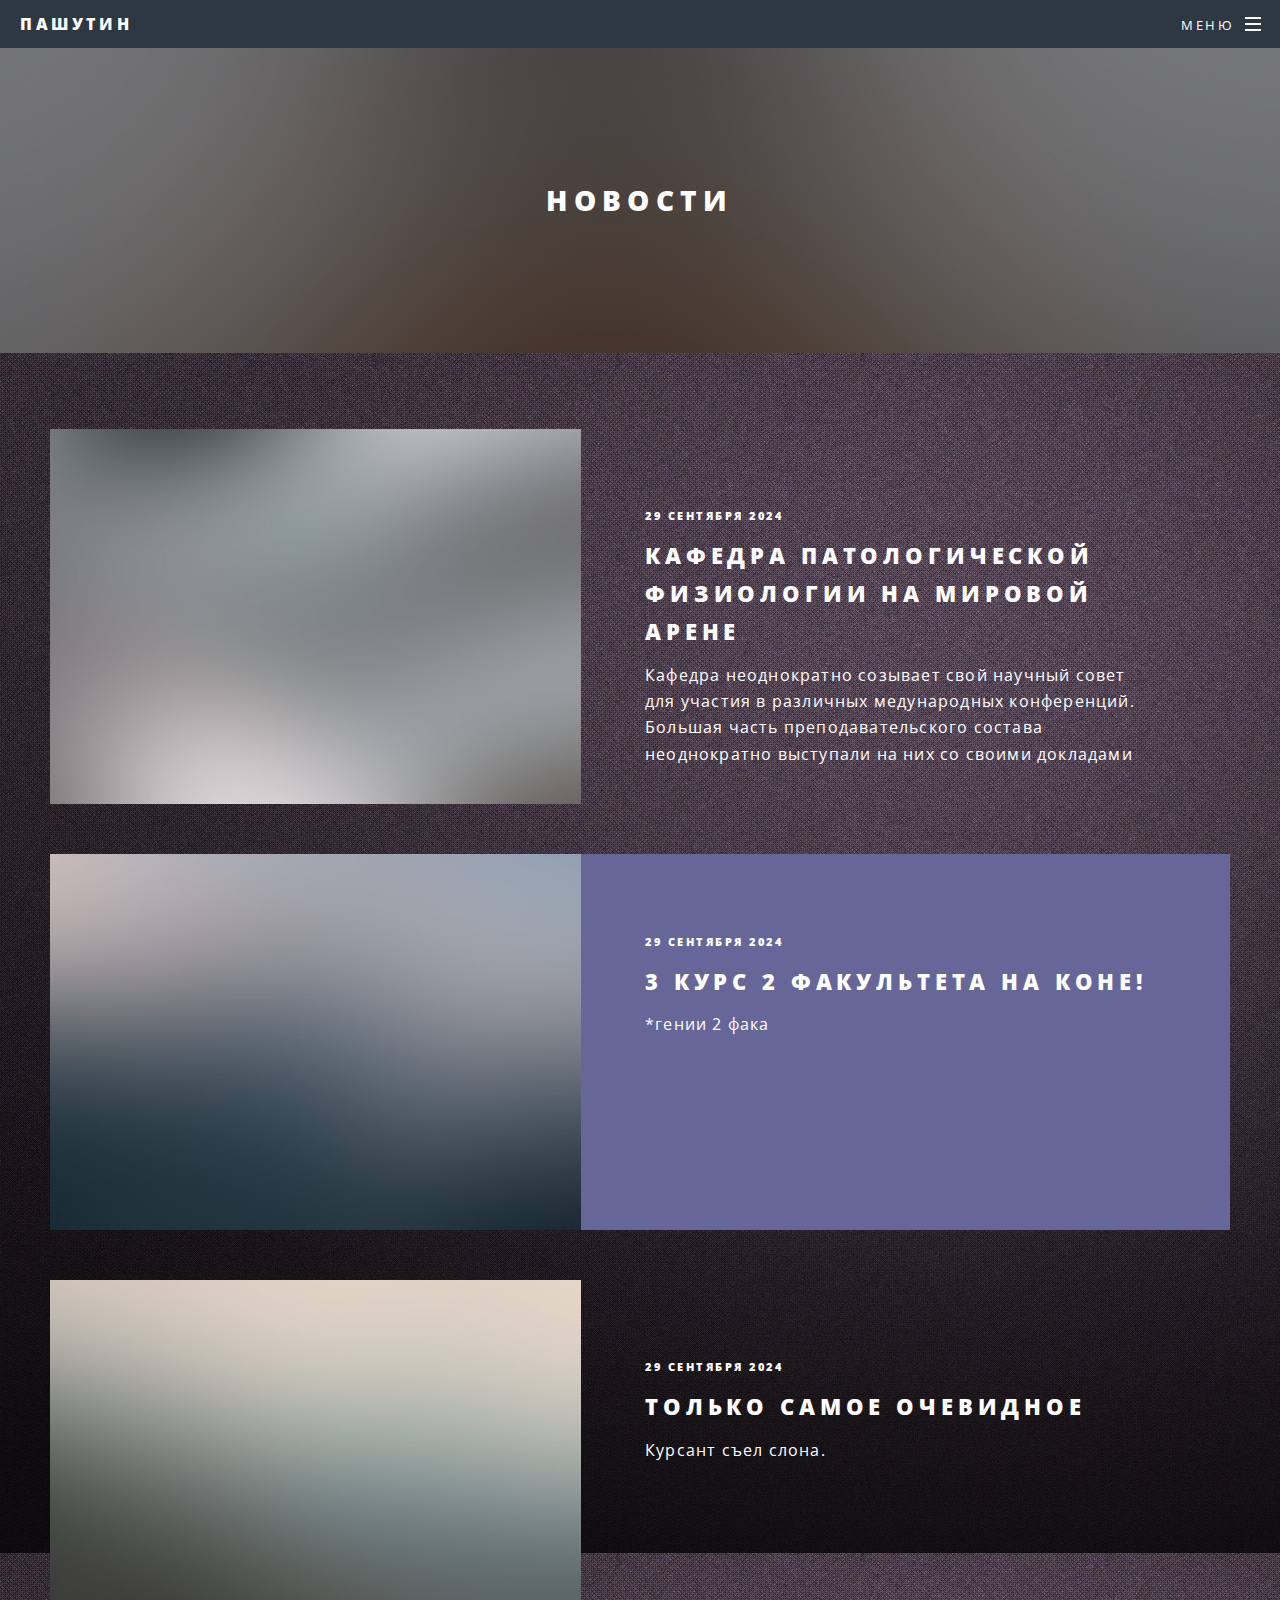
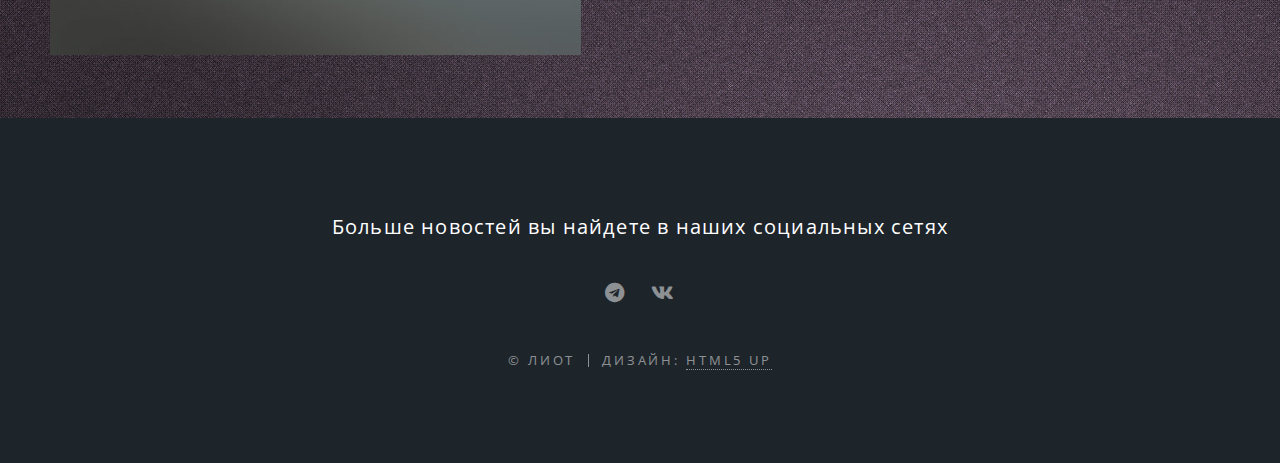
<file: news.html>
<!DOCTYPE HTML>
<html>
	<head>
		<title>Пашутин - Новости</title>
		<meta charset="utf-8" />
		<meta name="viewport" content="width=device-width, initial-scale=1, user-scalable=no" />
		<link rel="stylesheet" href="assets/css/main.css" />
		<noscript><link rel="stylesheet" href="assets/css/noscript.css" /></noscript>
	</head>
	<body class="is-preload">

		<!-- Page Wrapper -->
			<div id="page-wrapper">

				<!-- Header -->
					<header id="header">
						<h1><a href="index.html">Пашутин</a></h1>
						<nav id="nav">
							<ul>
								<li class="special">
									<a href="#menu" class="menuToggle"><span>Меню</span></a>
									<div id="menu">
										<ul>
											<li><a href="prioretet.html">Приоритет 2030</a></li>
											<li><a href="vnokc.html">ВНОКС</a></li>
											<li><a href="zar_gory.html">Царь-горы</a></li>
											<li><a href="https://t.me/+Etf0UXhC8DJkNzky">Телеграм канал</a></li>
											<li><a href="https://vk.com">ВК группа</a></li>
											<li><a href="https://t.me/reshpatfiz_bot">ПатБоткин</a></li>
											<li><a href="news.html">Новости</a></li>
										</ul>
									</div>
								</li>
							</ul>
						</nav>
					</header>

				<!-- Main -->
					<article id="main">
						<header>
							<h2>Новости</h2>
							<p></p>
						</header>
					

						<section id="two" class="wrapper alt style1">
							<section class="spotlightnews">
								<div class="image"><img src="images/pic01.jpg" alt="" /></div><div class="content news-content">
									<h6>29 сентября 2024</h6>
									<h2>Кафедра патологической физиологии на мировой арене</h2>
									<p> Кафедра неоднократно созывает свой научный совет для участия в различных медународных конференций.
										Большая часть преподавательского состава неоднократно выступали на них со своими докладами </p>
								</div>
							</section>
							<section class="spotlightnews">
								<div class="image"><img src="images/pic02.jpg" alt="" /></div><div class="content news-content">
									<h6>29 сентября 2024</h6>
									<h2>3 курс 2 факультета на коне!</h2>
									<p>*гении 2 фака</p>
								</div>		
							</section>
							<section class="spotlightnews">
								<div class="image"><img src="images/pic03.jpg" alt="" /></div><div class="content news-content">
									<h6>29 сентября 2024</h6>
									<h2>Только самое очевидное</h2>
									<p>Курсант съел слона.</p>
								</div>
							</section>
						</section>
					</article>

				<!-- Footer -->
					<footer id="footer">
						<ul class="icons">
							<p>Больше новостей вы найдете в наших социальных сетях</p>
							<li><a href="https://t.me/+Etf0UXhC8DJkNzky" class="icon brands fa-telegram"><span class="label">Телеграм</span></a></li>
							<li><a href="https://vk.com" class="icon brands fa-vk"><span class="label">Вконтакте</span></a></li>
						</ul>
						<ul class="copyright">
							<li>&copy; ЛИОТ</li><li>Дизайн: <a href="http://html5up.net">HTML5 UP</a></li>
						</ul>
					</footer>

			</div>

		<!-- Scripts -->
			<script src="assets/js/jquery.min.js"></script>
			<script src="assets/js/jquery.scrollex.min.js"></script>
			<script src="assets/js/jquery.scrolly.min.js"></script>
			<script src="assets/js/browser.min.js"></script>
			<script src="assets/js/breakpoints.min.js"></script>
			<script src="assets/js/util.js"></script>
			<script src="assets/js/main.js"></script>

	</body>
</html>
</file>
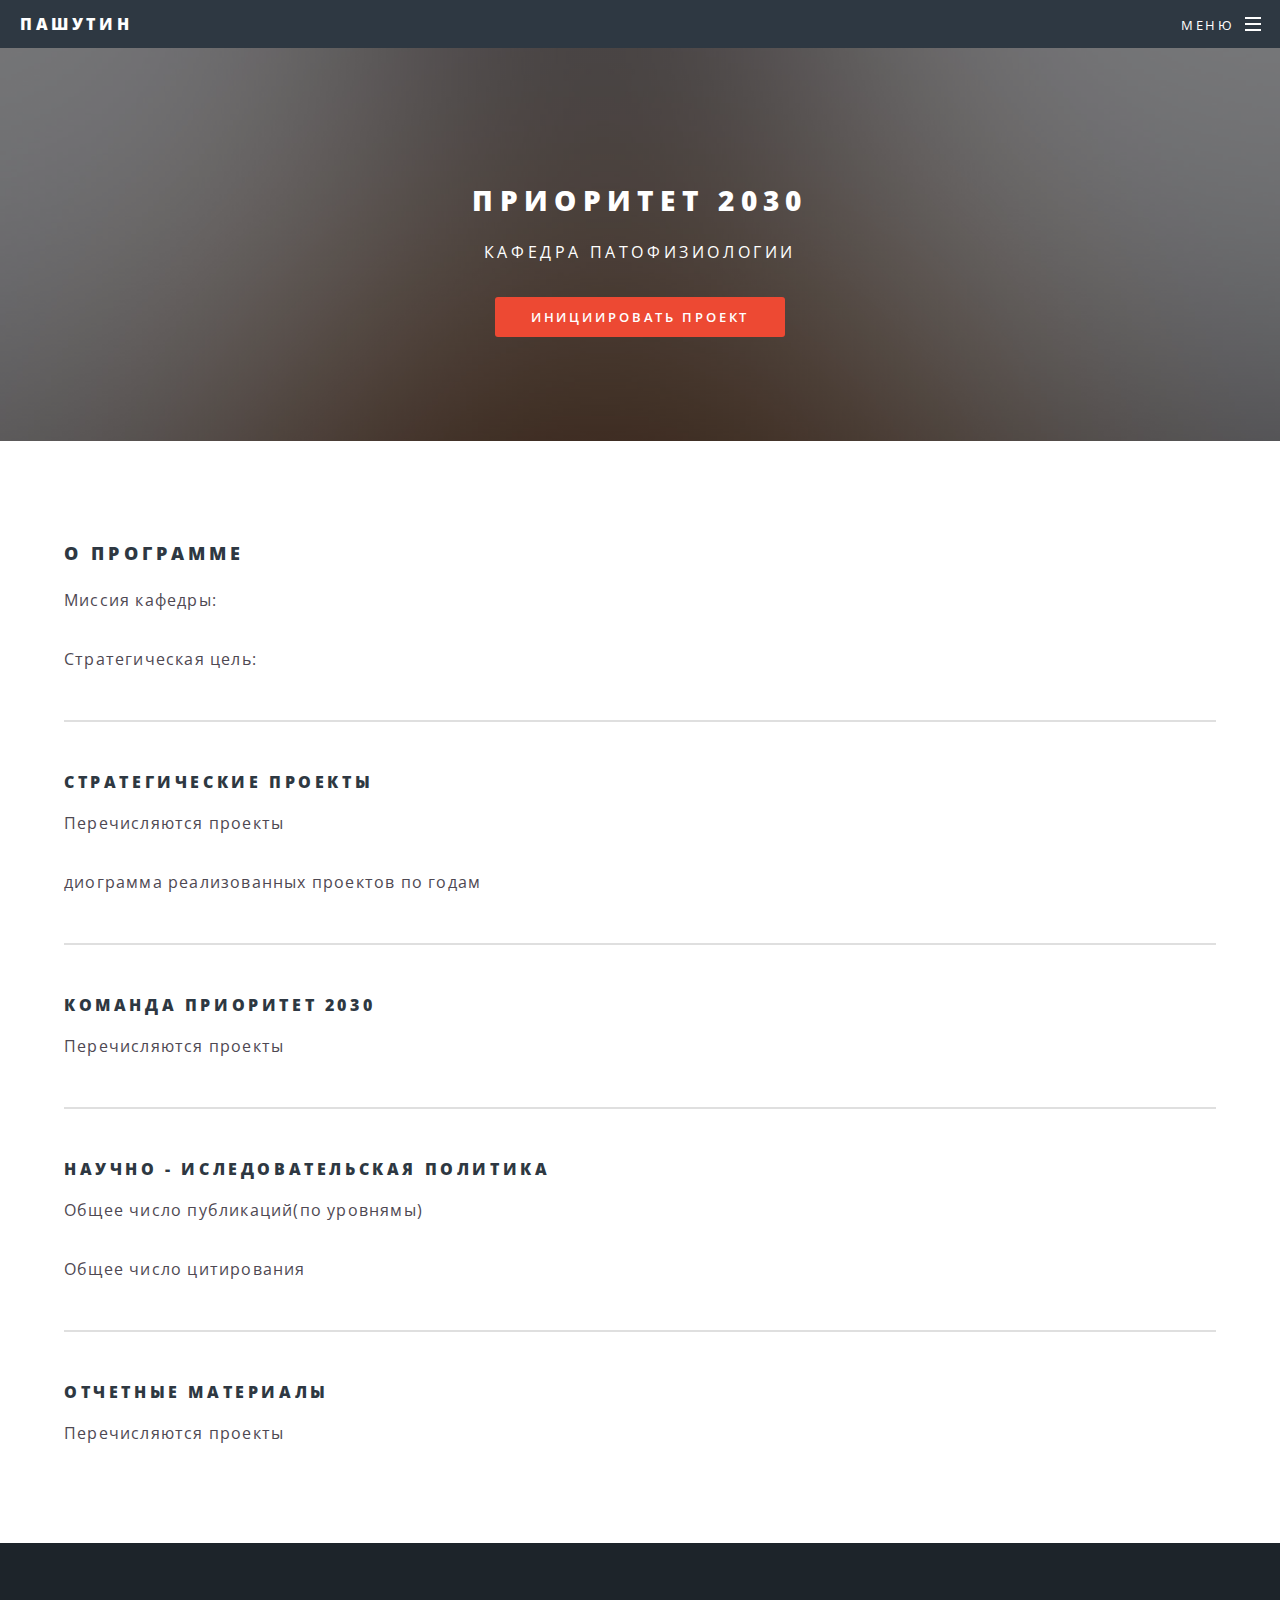
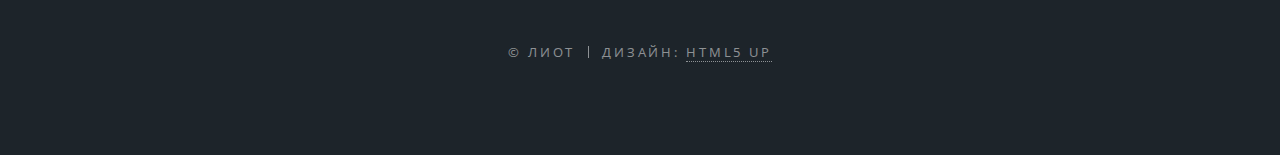
<file: prioretet.html>
<!DOCTYPE HTML>
<html>
	<head>
		<title>Пашутин - Приоритет 2030</title>
		<meta charset="utf-8" />
		<meta name="viewport" content="width=device-width, initial-scale=1, user-scalable=no" />
		<link rel="stylesheet" href="assets/css/main.css" />
		<noscript><link rel="stylesheet" href="assets/css/noscript.css" /></noscript>
	</head>
	<body class="is-preload">

		<!-- Page Wrapper -->
			<div id="page-wrapper">

				<!-- Header -->
					<header id="header">
						<h1><a href="index.html">Пашутин</a></h1>
						<nav id="nav">
							<ul>
								<li class="special">
									<a href="#menu" class="menuToggle"><span>Меню</span></a>
									<div id="menu">
										<ul>
											<li><a href="index.html">Главная страница</a></li>
											<li><a href="vnokc.html">ВНОКС</a></li>
											<li><a href="zar_gory.html">Царь-горы</a></li>
											<li><a href="https://t.me/+Etf0UXhC8DJkNzky">Телеграм канал</a></li>
											<li><a href="https://vk.com">ВК группа</a></li>
											<li><a href="https://t.me/reshpatfiz_bot">ПатБоткин</a></li>
										</ul>
									</div>
								</li>
							</ul>
						</nav>
					</header>

				<!-- Main -->
					<article id="main">
						<header>
							<h2>Приоритет 2030</h2>
							<p>кафедра патофизиологии</p>
							<a href="#" class="button primary">Инициировать проект</a>
						</header>
						<section class="wrapper style5">
							<div class="inner">

								<h3>О программе</h3>
								<p>Миссия кафедры:</p>

								<p>Стратегическая цель:</p>

								<hr />

								<h4>Стратегические проекты</h4>
								<p>Перечисляются проекты</p>
								<p>диограмма реализованных проектов по годам</p>
								
								<hr />

								<h4>Команда Приоритет 2030</h4>
								<p>Перечисляются проекты</p>
								
								<hr />

								<h4>Научно - иследовательская политика</h4>
								<p>Общее число публикаций(по уровнямы)</p>
								<p>Общее число цитирования</p>

								<hr />

								<h4>Отчетные материалы</h4>
								<p>Перечисляются проекты</p>

							</div>
						</section>
					</article>

				<!-- Footer -->
					<footer id="footer">
						<ul class="copyright">
							<li>&copy; ЛИОТ</li><li>Дизайн: <a href="http://html5up.net">HTML5 UP</a></li>
						</ul>
					</footer>

			</div>

		<!-- Scripts -->
			<script src="assets/js/jquery.min.js"></script>
			<script src="assets/js/jquery.scrollex.min.js"></script>
			<script src="assets/js/jquery.scrolly.min.js"></script>
			<script src="assets/js/browser.min.js"></script>
			<script src="assets/js/breakpoints.min.js"></script>
			<script src="assets/js/util.js"></script>
			<script src="assets/js/main.js"></script>

	</body>
</html>
</file>
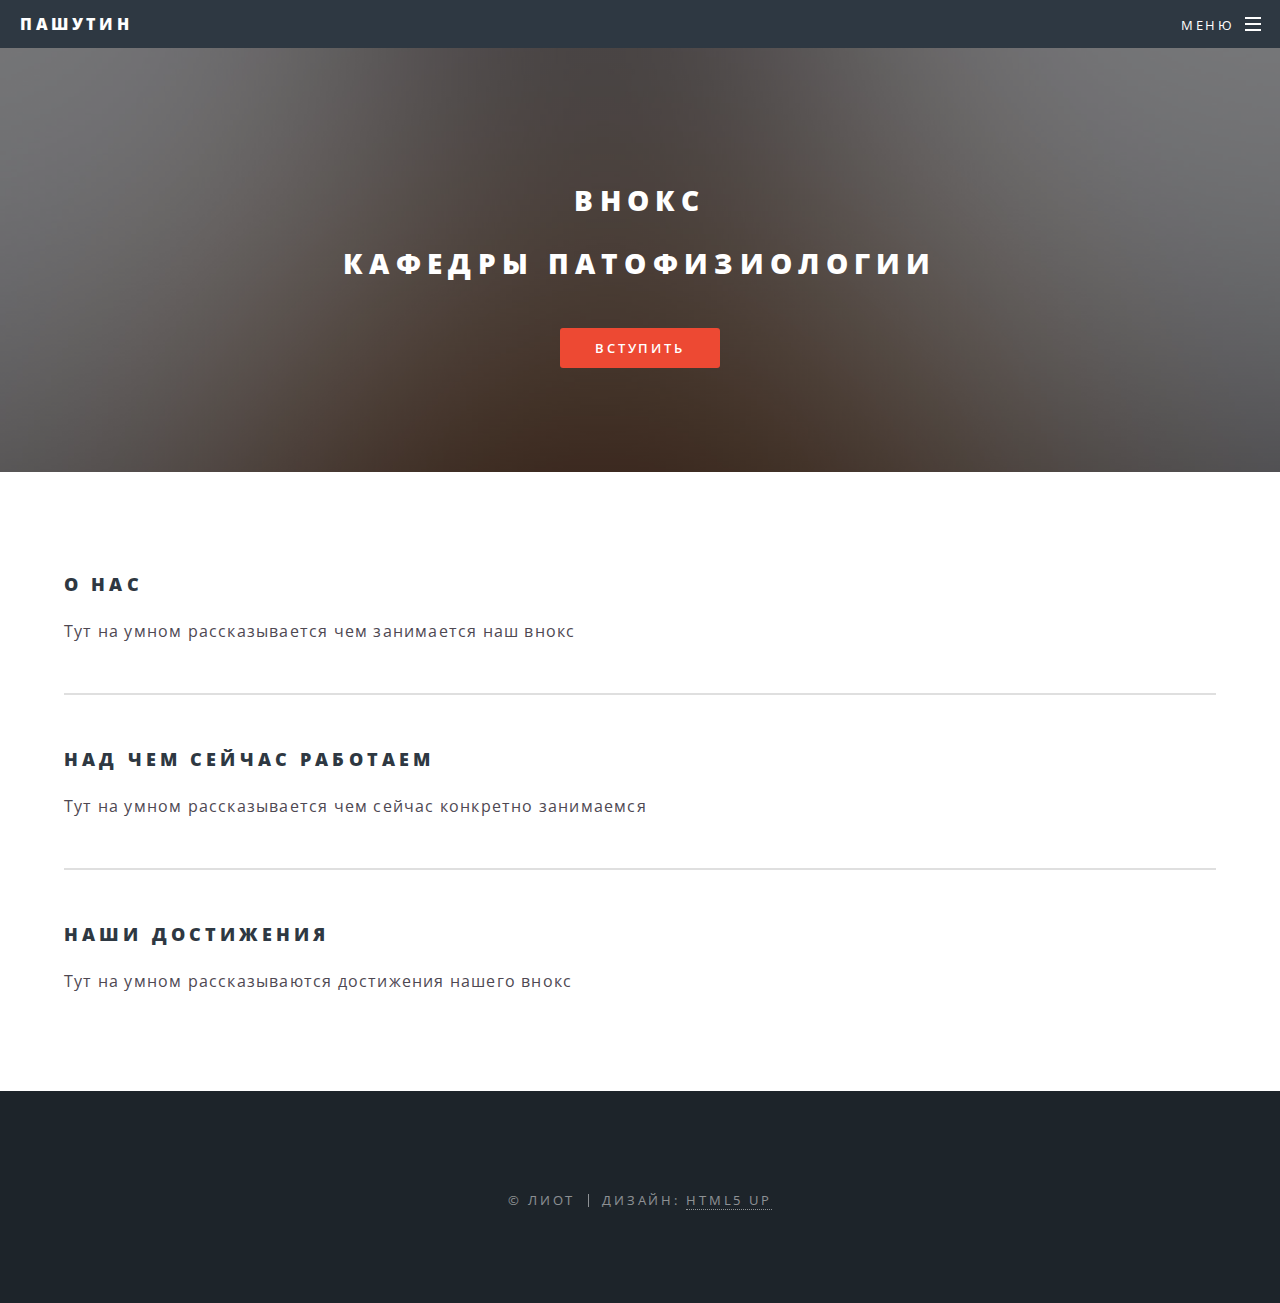
<file: vnokc.html>
<!DOCTYPE HTML>
<html>
	<head>
		<title>Пашутин - ВНОКС</title>
		<meta charset="utf-8" />
		<meta name="viewport" content="width=device-width, initial-scale=1, user-scalable=no" />
		<link rel="stylesheet" href="assets/css/main.css" />
		<noscript><link rel="stylesheet" href="assets/css/noscript.css" /></noscript>
	</head>
	<body class="is-preload">

		<!-- Page Wrapper -->
			<div id="page-wrapper">

				<!-- Header -->
					<header id="header">
						<h1><a href="index.html">Пашутин</a></h1>
						<nav id="nav">
							<ul>
								<li class="special">
									<a href="#menu" class="menuToggle"><span>Меню</span></a>
									<div id="menu">
										<ul>
											<li><a href="index.html">Главная страница</a></li>
											<li><a href="prioretet.html">Приоритет 2030</a></li>
											<li><a href="zar_gory.html">Царь-горы</a></li>
											<li><a href="https://t.me/+Etf0UXhC8DJkNzky">Телеграм канал</a></li>
											<li><a href="https://vk.com">ВК группа</a></li>
											<li><a href="https://t.me/reshpatfiz_bot">ПатБоткин</a></li>
										</ul>
									</div>
								</li>
							</ul>
						</nav>
					</header>

				<!-- Main -->
					<article id="main">
						<header>
							<h2>Внокс</h2>
							<h2>кафедры патофизиологии</h2>
							<br />
							<a href="#" class="button primary">Вступить</a>
						</header>
						<section class="wrapper style5">
							<div class="inner">

								<h3>О нас</h3>
								<p>Тут на умном рассказывается чем занимается наш внокс</p>
								<hr />
								<h3>Над чем сейчас работаем</h3>
								<p>Тут на умном рассказывается чем сейчас конкретно занимаемся</p>
								<hr />
								<h3>Наши достижения</h3>
								<p>Тут на умном рассказываются достижения нашего внокс</p>
							</div>
						</section>
					</article>

				<!-- Footer -->
					<footer id="footer">
						<ul class="copyright">
							<li>&copy; ЛИОТ</li><li>Дизайн: <a href="http://html5up.net">HTML5 UP</a></li>
						</ul>
					</footer>

			</div>

		<!-- Scripts -->
			<script src="assets/js/jquery.min.js"></script>
			<script src="assets/js/jquery.scrollex.min.js"></script>
			<script src="assets/js/jquery.scrolly.min.js"></script>
			<script src="assets/js/browser.min.js"></script>
			<script src="assets/js/breakpoints.min.js"></script>
			<script src="assets/js/util.js"></script>
			<script src="assets/js/main.js"></script>

	</body>
</html>
</file>
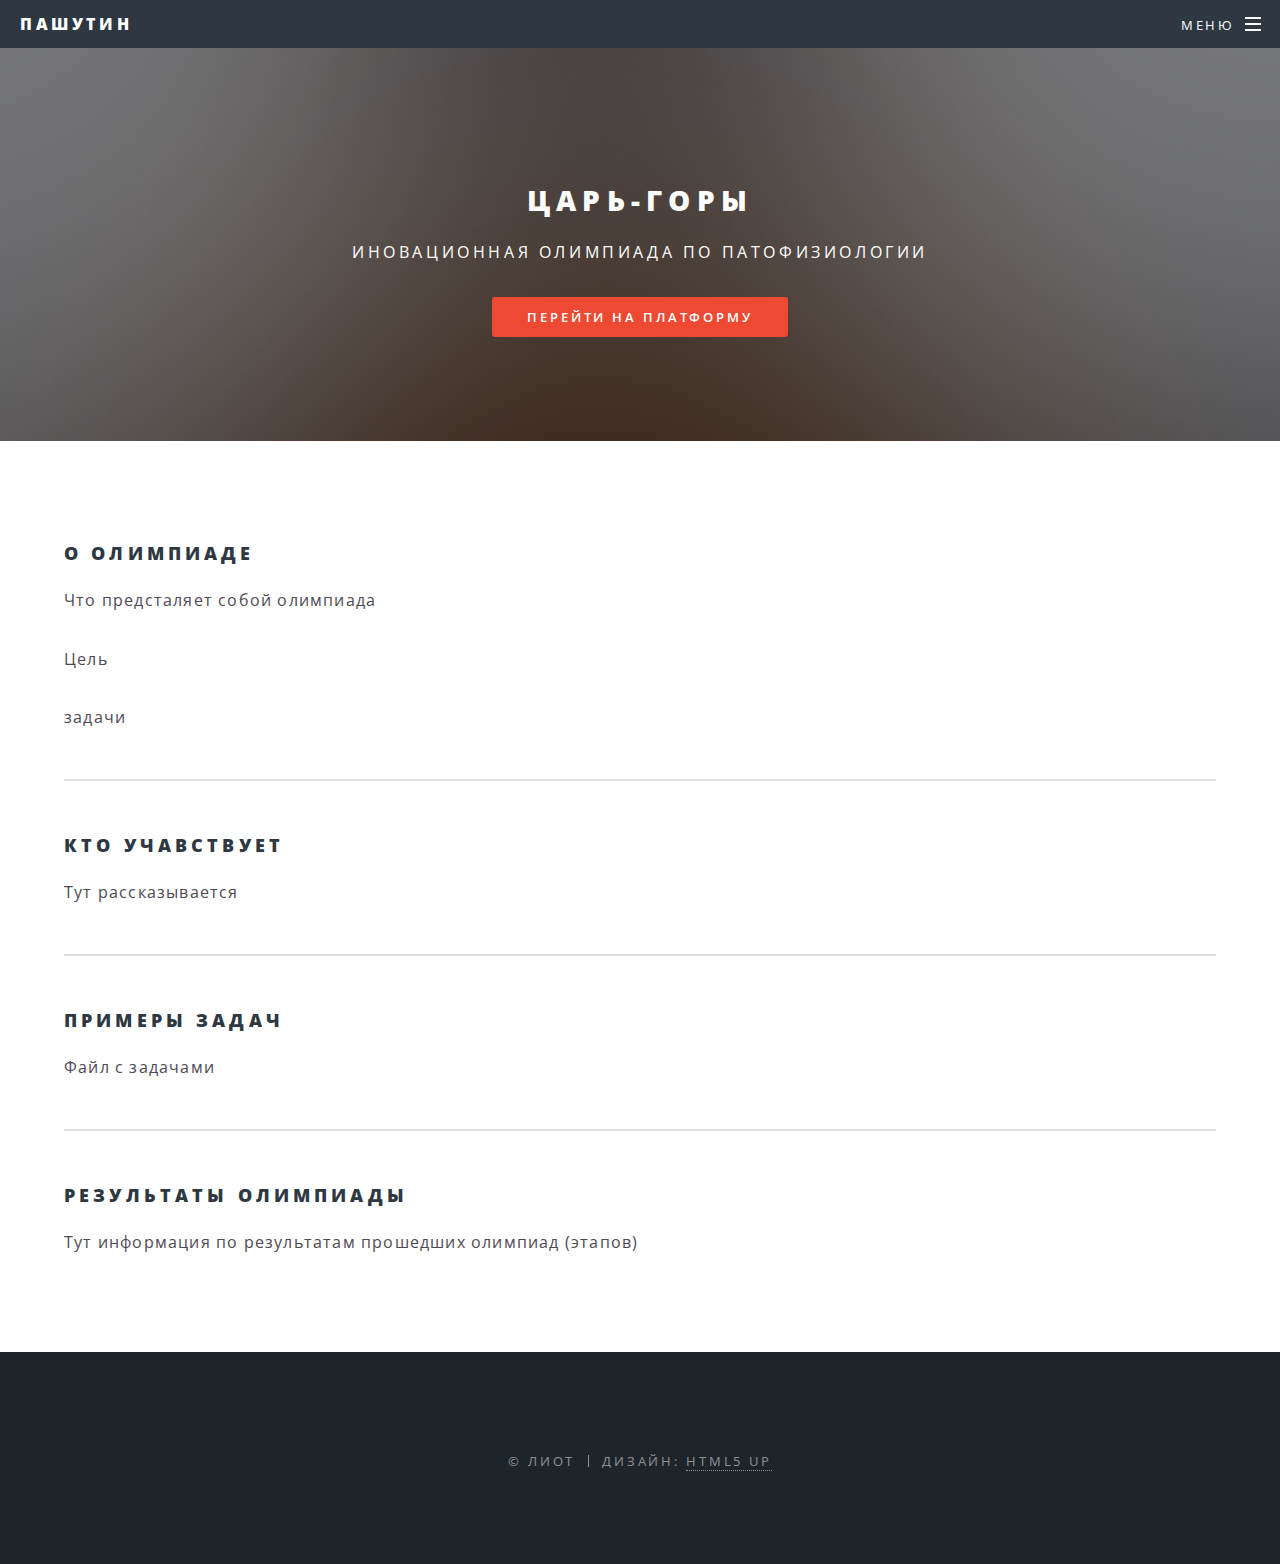
<file: zar_gory.html>
<!DOCTYPE HTML>
<html>
	<head>
		<title>Пашутин - Царь-горы</title>
		<meta charset="utf-8" />
		<meta name="viewport" content="width=device-width, initial-scale=1, user-scalable=no" />
		<link rel="stylesheet" href="assets/css/main.css" />
		<noscript><link rel="stylesheet" href="assets/css/noscript.css" /></noscript>
	</head>
	<body class="is-preload">

		<!-- Page Wrapper -->
			<div id="page-wrapper">

				<!-- Header -->
					<header id="header">
						<h1><a href="index.html">Пашутин</a></h1>
						<nav id="nav">
							<ul>
								<li class="special">
									<a href="#menu" class="menuToggle"><span>Меню</span></a>
									<div id="menu">
										<ul>
											<li><a href="index.html">Главная страница</a></li>
											<li><a href="vnokc.html">ВНОКС</a></li>
											<li><a href="prioretet.html">Приоритет 2030</a></li>
											<li><a href="https://t.me/+Etf0UXhC8DJkNzky">Телеграм канал</a></li>
											<li><a href="https://vk.com">ВК группа</a></li>
											<li><a href="https://t.me/reshpatfiz_bot">ПатБоткин</a></li>
										</ul>
									</div>
								</li>
							</ul>
						</nav>
					</header>

				<!-- Main -->
					<article id="main">
						<header>
							<h2>Царь-горы</h2>
							<p>иновационная олимпиада по патофизиологии</p>
							<a href="#" class="button primary">перейти на платформу</a>
						</header>
						<section class="wrapper style5">
							<div class="inner">

								<h3>О олимпиаде</h3>

								<p>Что предсталяет собой олимпиада</p>
								<p>Цель</p>
								<p>задачи</p>

								<hr />

								<h3>Кто учавствует</h3>

								<p>Тут рассказывается</p>

								<hr />

								<h3>Примеры задач</h3>

								<p>Файл с задачами</p>

								<hr />

								<h3>Результаты олимпиады</h3>

								<p>Тут информация по результатам прошедших олимпиад (этапов)</p>
							</div>
						</section>
					</article>

				<!-- Footer -->
					<footer id="footer">
						<ul class="copyright">
							<li>&copy; ЛИОТ</li><li>Дизайн: <a href="http://html5up.net">HTML5 UP</a></li>
						</ul>
					</footer>

			</div>

		<!-- Scripts -->
			<script src="assets/js/jquery.min.js"></script>
			<script src="assets/js/jquery.scrollex.min.js"></script>
			<script src="assets/js/jquery.scrolly.min.js"></script>
			<script src="assets/js/browser.min.js"></script>
			<script src="assets/js/breakpoints.min.js"></script>
			<script src="assets/js/util.js"></script>
			<script src="assets/js/main.js"></script>

	</body>
</html>
</file>
<file: assets/css/noscript.css>
/*
	Spectral by HTML5 UP
	html5up.net | @ajlkn
	Free for personal and commercial use under the CCA 3.0 license (html5up.net/license)
*/

/* Banner */

	body.is-preload #banner h2 {
		-moz-transform: none;
		-webkit-transform: none;
		-ms-transform: none;
		transform: none;
		opacity: 1;
	}

		body.is-preload #banner h2:before, body.is-preload #banner h2:after {
			width: 100%;
		}

	body.is-preload #banner .more {
		-moz-transform: none;
		-webkit-transform: none;
		-ms-transform: none;
		transform: none;
		opacity: 1;
	}

	body.is-preload #banner:after {
		opacity: 0;
	}
</file>
<file: assets/css/main.css>
@import url(fontawesome-all.min.css);
@import url("https://fonts.googleapis.com/css?family=Open+Sans:400,400italic,600,600italic,800,800italic");

/*
	Spectral by HTML5 UP
	html5up.net | @ajlkn
	Free for personal and commercial use under the CCA 3.0 license (html5up.net/license)
*/

html, body, div, span, applet, object,
iframe, h1, h2, h3, h4, h5, h6, p, blockquote,
pre, a, abbr, acronym, address, big, cite,
code, del, dfn, em, img, ins, kbd, q, s, samp,
small, strike, strong, sub, sup, tt, var, b,
u, i, center, dl, dt, dd, ol, ul, li, fieldset,
form, label, legend, table, caption, tbody,
tfoot, thead, tr, th, td, article, aside,
canvas, details, embed, figure, figcaption,
footer, header, hgroup, menu, nav, output, ruby,
section, summary, time, mark, audio, video {
	margin: 0;
	padding: 0;
	border: 0;
	font-size: 100%;
	font: inherit;
	vertical-align: baseline;}

article, aside, details, figcaption, figure,
footer, header, hgroup, menu, nav, section {
	display: block;}

	a{
		text-decoration: none;
		color: inherit;
		
	}
body {
	line-height: 1;
}

ol, ul {
	list-style: none;
}

blockquote, q {
	quotes: none;
}

	blockquote:before, blockquote:after, q:before, q:after {
		content: '';
		content: none;
	}

table {
	border-collapse: collapse;
	border-spacing: 0;
}

body {
	-webkit-text-size-adjust: none;
}

mark {
	background-color: transparent;
	color: inherit;
}

input::-moz-focus-inner {
	border: 0;
	padding: 0;
}

.description {
    max-height: 205px; /* Установите максимальную высоту блока */
    overflow: hidden; /* Скрывает переполненный текст */
    transition: max-height 0.3s ease; /* Плавный переход при изменении высоты */
}

.description.expanded {
    max-height: 1000px; /* Увеличьте высоту при раскрытии */
}

input, select, textarea {
	-moz-appearance: none;
	-webkit-appearance: none;
	-ms-appearance: none;
	appearance: none;
}

/* Basic */

	@-ms-viewport {
		width: device-width;
	}

	html {
		box-sizing: border-box;
	}

	*, *:before, *:after {
		box-sizing: inherit;
	}

	body {
		background: #2e3842;
	}

		body.is-preload *, body.is-preload *:before, body.is-preload *:after {
			-moz-animation: none !important;
			-webkit-animation: none !important;
			-ms-animation: none !important;
			animation: none !important;
			-moz-transition: none !important;
			-webkit-transition: none !important;
			-ms-transition: none !important;
			transition: none !important;
		}

	body, input, select, textarea {
		color: #fff;
		font-family: "Open Sans", Helvetica, sans-serif;
		font-size: 15pt;
		font-weight: 400;
		letter-spacing: 0.075em;
		line-height: 1.65em;
	}

		@media screen and (max-width: 1680px) {

			body, input, select, textarea {
				font-size: 13pt;
			}

		}

		@media screen and (max-width: 1280px) {

			body, input, select, textarea {
				font-size: 12pt;
			}

		}

		@media screen and (max-width: 736px) {

			body, input, select, textarea {
				font-size: 11pt;
				letter-spacing: 0.0375em;
			}

		}

	a {
		-moz-transition: color 0.2s ease, border-bottom-color 0.2s ease;
		-webkit-transition: color 0.2s ease, border-bottom-color 0.2s ease;
		-ms-transition: color 0.2s ease, border-bottom-color 0.2s ease;
		transition: color 0.2s ease, border-bottom-color 0.2s ease;
		border-bottom: dotted 1px;
		color: inherit;
		text-decoration: none;
	}

		a:hover {
			border-bottom-color: transparent;
		}

	strong, b {
		color: #fff;
		font-weight: 600;
	}

	em, i {
		font-style: italic;
	}

	p {
		margin: 0 0 2em 0;
	}

	h1, h2, h3, h4, h5, h6 {
		color: #fff;
		font-weight: 800;
		letter-spacing: 0.225em;
		line-height: 1em;
		margin: 0 0 1em 0;
		text-transform: uppercase;
	}

		h1 a, h2 a, h3 a, h4 a, h5 a, h6 a {
			color: inherit;
			text-decoration: none;
		}

	h2 {
		font-size: 1.35em;
		line-height: 1.75em;
	}

		@media screen and (max-width: 736px) {

			h2 {
				font-size: 1.1em;
				line-height: 1.65em;
			}

		}

	h3 {
		font-size: 1.15em;
		line-height: 1.75em;
	}

		@media screen and (max-width: 736px) {

			h3 {
				font-size: 1em;
				line-height: 1.65em;
			}

		}

	h4 {
		font-size: 1em;
		line-height: 1.5em;
	}

	h5 {
		font-size: 0.8em;
		line-height: 1.5em;
	}

	h6 {
		font-size: 0.7em;
		line-height: 1.5em;
	}

	sub {
		font-size: 0.8em;
		position: relative;
		top: 0.5em;
	}

	sup {
		font-size: 0.8em;
		position: relative;
		top: -0.5em;
	}

	hr {
		border: 0;
		border-bottom: solid 2px #fff;
		margin: 3em 0;
	}

		hr.major {
			margin: 4.5em 0;
		}

	blockquote {
		border-left: solid 4px #fff;
		font-style: italic;
		margin: 0 0 0 0;
		padding: 0.5em 0 0.5em 2em;
		align-items: center;
	}

	code {
		background: rgba(144, 144, 144, 0.25);
		border-radius: 3px;
		font-family: "Courier New", monospace;
		font-size: 0.9em;
		letter-spacing: 0;
		margin: 0 0.25em;
		padding: 0.25em 0.65em;
	}

	pre {
		-webkit-overflow-scrolling: touch;
		font-family: "Courier New", monospace;
		font-size: 0.9em;
		margin: 0 0 2em 0;
	}

		pre code {
			display: block;
			line-height: 1.75em;
			padding: 1em 1.5em;
			overflow-x: auto;
		}

	.align-left {
		text-align: left;
	}

	.align-center {
		text-align: center;
	}

	.align-right {
		text-align: right;
	}
	
/* Achiw */
#achievements {
    padding: 40px; 
    background-color: #669; 
}

#activity {
    padding: 40px; 
    background-color: #473d3d; 
}

#history {
    padding: 40px; 
    background-color: #669; 
}

.content {
    display: flex; 
    align-items: flex-start; 
    margin-top: 20px; /* Отступ сверху для контента */
}

.news-content {
    display: flex; 
    flex-direction: column; /* Элементы располагаются вертикально */
    align-items: flex-start; 
    margin-top: 20px; /* Отступ сверху для контента */
	max-height: 300px; /* Максимальная высота секции (настройте по необходимости) */
    overflow: hidden; /* Скрывает переполнение */
}

.news-content h2 {
    margin-bottom: 0.5em; /* Отступ снизу для заголовков */
	margin-top: 1px;
}

.news-content p {
    margin-top: 0; /* Убедитесь, что у абзацев нет ненужного отступа сверху */
    margin-bottom: 13em; /* Достаточный отступ снизу */
	padding-right: 1em;
    color: #fff; /* Убедитесь, что текст абзаца виден */

	
}


.left-side {
    flex: 1; /* Занимает 1 часть доступного пространства */
    text-align: center; /* Выравнивание изображения по центру */
}

.right-side {
    flex: 2; /* Занимает 2 части доступного пространства */
    padding-left: 20px; /* Отступ слева для текста */
}

.achievement-slider {
    display: flex; /* Включаем flexbox */
    justify-content: center; /* Центрируем содержимое по горизонтали */
    align-items: center; /* Центрируем содержимое по вертикали */
    position: relative; /* Устанавливаем позицию для контейнера изображений */
    width: 100%; /* Задаем ширину контейнера */
    height: 300px; /* Устанавливаем фиксированную высоту для контейнера */
    overflow: hidden; /* Скрываем переполнение */
}
.achievement-image {
    position: absolute; /* Позволяет накладывать изображения одно на другое */
    width: 100%; /* Задаем ширину изображения 100% от контейнера */
    height: 100%; /* Задаем высоту изображения 100% от контейнера */
    object-fit: cover; /* Обеспечивает обрезку изображения, чтобы оно вписывалось в контейнер */
    border-radius: 10px; /* Скругление углов изображения */
    opacity: 0; /* Изначально все изображения прозрачные */
    transition: opacity 1s ease-in-out; /* Плавный переход для прозрачности */
}

.achievement-image.active {
    opacity: 1; /* Полная непрозрачность для активного изображения */
}
/* Row */

	.row {
		display: flex;
		flex-wrap: wrap;
		box-sizing: border-box;
		align-items: stretch;
	}

		.row > * {
			box-sizing: border-box;
		}

		.row.gtr-uniform > * > :last-child {
			margin-bottom: 0;
		}

		.row.aln-left {
			justify-content: flex-start;
		}

		.row.aln-center {
			justify-content: center;
		}

		.row.aln-right {
			justify-content: flex-end;
		}

		.row.aln-top {
			align-items: flex-start;
		}

		.row.aln-middle {
			align-items: center;
		}

		.row.aln-bottom {
			align-items: flex-end;
		}

		.row > .imp {
			order: -1;
		}

		.row > .col-1 {
			width: 8.33333%;
		}

		.row > .off-1 {
			margin-left: 8.33333%;
		}

		.row > .col-2 {
			width: 16.66667%;
		}

		.row > .off-2 {
			margin-left: 16.66667%;
		}

		.row > .col-3 {
			width: 25%;
		}

		.row > .off-3 {
			margin-left: 25%;
		}

		.row > .col-4 {
			width: 33.33333%;
		}

		.row > .off-4 {
			margin-left: 33.33333%;
		}

		.row > .col-5 {
			width: 41.66667%;
		}

		.row > .off-5 {
			margin-left: 41.66667%;
		}

		.row > .col-6 {
			width: 50%;
		}

		.row > .off-6 {
			margin-left: 50%;
		}

		.row > .col-7 {
			width: 58.33333%;
		}

		.row > .off-7 {
			margin-left: 58.33333%;
		}

		.row > .col-8 {
			width: 66.66667%;
		}

		.row > .off-8 {
			margin-left: 66.66667%;
		}

		.row > .col-9 {
			width: 75%;
		}

		.row > .off-9 {
			margin-left: 75%;
		}

		.row > .col-10 {
			width: 83.33333%;
		}

		.row > .off-10 {
			margin-left: 83.33333%;
		}

		.row > .col-11 {
			width: 91.66667%;
		}

		.row > .off-11 {
			margin-left: 91.66667%;
		}

		.row > .col-12 {
			width: 100%;
		}

		.row > .off-12 {
			margin-left: 100%;
		}

		.row.gtr-0 {
			margin-top: 0;
			margin-left: 0em;
		}

			.row.gtr-0 > * {
				padding: 0 0 0 0em;
			}

			.row.gtr-0.gtr-uniform {
				margin-top: 0em;
			}

				.row.gtr-0.gtr-uniform > * {
					padding-top: 0em;
				}

		.row.gtr-25 {
			margin-top: 0;
			margin-left: -0.375em;
		}

			.row.gtr-25 > * {
				padding: 0 0 0 0.375em;
			}

			.row.gtr-25.gtr-uniform {
				margin-top: -0.375em;
			}

				.row.gtr-25.gtr-uniform > * {
					padding-top: 0.375em;
				}

		.row.gtr-50 {
			margin-top: 0;
			margin-left: -0.75em;
		}

			.row.gtr-50 > * {
				padding: 0 0 0 0.75em;
			}

			.row.gtr-50.gtr-uniform {
				margin-top: -0.75em;
			}

				.row.gtr-50.gtr-uniform > * {
					padding-top: 0.75em;
				}

		.row {
			margin-top: 0;
			margin-left: -1.5em;
		}

			.row > * {
				padding: 0 0 0 1.5em;
			}

			.row.gtr-uniform {
				margin-top: -1.5em;
			}

				.row.gtr-uniform > * {
					padding-top: 1.5em;
				}

		.row.gtr-150 {
			margin-top: 0;
			margin-left: -2.25em;
		}

			.row.gtr-150 > * {
				padding: 0 0 0 2.25em;
			}

			.row.gtr-150.gtr-uniform {
				margin-top: -2.25em;
			}

				.row.gtr-150.gtr-uniform > * {
					padding-top: 2.25em;
				}

		.row.gtr-200 {
			margin-top: 0;
			margin-left: -3em;
		}

			.row.gtr-200 > * {
				padding: 0 0 0 3em;
			}

			.row.gtr-200.gtr-uniform {
				margin-top: -3em;
			}

				.row.gtr-200.gtr-uniform > * {
					padding-top: 3em;
				}

		@media screen and (max-width: 1680px) {

			.row {
				display: flex;
				flex-wrap: wrap;
				box-sizing: border-box;
				align-items: stretch;
			}

				.row > * {
					box-sizing: border-box;
				}

				.row.gtr-uniform > * > :last-child {
					margin-bottom: 0;
				}

				.row.aln-left {
					justify-content: flex-start;
				}

				.row.aln-center {
					justify-content: center;
				}

				.row.aln-right {
					justify-content: flex-end;
				}

				.row.aln-top {
					align-items: flex-start;
				}

				.row.aln-middle {
					align-items: center;
				}

				.row.aln-bottom {
					align-items: flex-end;
				}

				.row > .imp-xlarge {
					order: -1;
				}

				.row > .col-1-xlarge {
					width: 8.33333%;
				}

				.row > .off-1-xlarge {
					margin-left: 8.33333%;
				}

				.row > .col-2-xlarge {
					width: 16.66667%;
				}

				.row > .off-2-xlarge {
					margin-left: 16.66667%;
				}

				.row > .col-3-xlarge {
					width: 25%;
				}

				.row > .off-3-xlarge {
					margin-left: 25%;
				}

				.row > .col-4-xlarge {
					width: 33.33333%;
				}

				.row > .off-4-xlarge {
					margin-left: 33.33333%;
				}

				.row > .col-5-xlarge {
					width: 41.66667%;
				}

				.row > .off-5-xlarge {
					margin-left: 41.66667%;
				}

				.row > .col-6-xlarge {
					width: 50%;
				}

				.row > .off-6-xlarge {
					margin-left: 50%;
				}

				.row > .col-7-xlarge {
					width: 58.33333%;
				}

				.row > .off-7-xlarge {
					margin-left: 58.33333%;
				}

				.row > .col-8-xlarge {
					width: 66.66667%;
				}

				.row > .off-8-xlarge {
					margin-left: 66.66667%;
				}

				.row > .col-9-xlarge {
					width: 75%;
				}

				.row > .off-9-xlarge {
					margin-left: 75%;
				}

				.row > .col-10-xlarge {
					width: 83.33333%;
				}

				.row > .off-10-xlarge {
					margin-left: 83.33333%;
				}

				.row > .col-11-xlarge {
					width: 91.66667%;
				}

				.row > .off-11-xlarge {
					margin-left: 91.66667%;
				}

				.row > .col-12-xlarge {
					width: 100%;
				}

				.row > .off-12-xlarge {
					margin-left: 100%;
				}

				.row.gtr-0 {
					margin-top: 0;
					margin-left: 0em;
				}

					.row.gtr-0 > * {
						padding: 0 0 0 0em;
					}

					.row.gtr-0.gtr-uniform {
						margin-top: 0em;
					}

						.row.gtr-0.gtr-uniform > * {
							padding-top: 0em;
						}

				.row.gtr-25 {
					margin-top: 0;
					margin-left: -0.375em;
				}

					.row.gtr-25 > * {
						padding: 0 0 0 0.375em;
					}

					.row.gtr-25.gtr-uniform {
						margin-top: -0.375em;
					}

						.row.gtr-25.gtr-uniform > * {
							padding-top: 0.375em;
						}

				.row.gtr-50 {
					margin-top: 0;
					margin-left: -0.75em;
				}

					.row.gtr-50 > * {
						padding: 0 0 0 0.75em;
					}

					.row.gtr-50.gtr-uniform {
						margin-top: -0.75em;
					}

						.row.gtr-50.gtr-uniform > * {
							padding-top: 0.75em;
						}

				.row {
					margin-top: 0;
					margin-left: -1.5em;
				}

					.row > * {
						padding: 0 0 0 1.5em;
					}

					.row.gtr-uniform {
						margin-top: -1.5em;
					}

						.row.gtr-uniform > * {
							padding-top: 1.5em;
						}

				.row.gtr-150 {
					margin-top: 0;
					margin-left: -2.25em;
				}

					.row.gtr-150 > * {
						padding: 0 0 0 2.25em;
					}

					.row.gtr-150.gtr-uniform {
						margin-top: -2.25em;
					}

						.row.gtr-150.gtr-uniform > * {
							padding-top: 2.25em;
						}

				.row.gtr-200 {
					margin-top: 0;
					margin-left: -3em;
				}

					.row.gtr-200 > * {
						padding: 0 0 0 3em;
					}

					.row.gtr-200.gtr-uniform {
						margin-top: -3em;
					}

						.row.gtr-200.gtr-uniform > * {
							padding-top: 3em;
						}

		}

		@media screen and (max-width: 1280px) {

			.row {
				display: flex;
				flex-wrap: wrap;
				box-sizing: border-box;
				align-items: stretch;
			}

				.row > * {
					box-sizing: border-box;
				}

				.row.gtr-uniform > * > :last-child {
					margin-bottom: 0;
				}

				.row.aln-left {
					justify-content: flex-start;
				}

				.row.aln-center {
					justify-content: center;
				}

				.row.aln-right {
					justify-content: flex-end;
				}

				.row.aln-top {
					align-items: flex-start;
				}

				.row.aln-middle {
					align-items: center;
				}

				.row.aln-bottom {
					align-items: flex-end;
				}

				.row > .imp-large {
					order: -1;
				}

				.row > .col-1-large {
					width: 8.33333%;
				}

				.row > .off-1-large {
					margin-left: 8.33333%;
				}

				.row > .col-2-large {
					width: 16.66667%;
				}

				.row > .off-2-large {
					margin-left: 16.66667%;
				}

				.row > .col-3-large {
					width: 25%;
				}

				.row > .off-3-large {
					margin-left: 25%;
				}

				.row > .col-4-large {
					width: 33.33333%;
				}

				.row > .off-4-large {
					margin-left: 33.33333%;
				}

				.row > .col-5-large {
					width: 41.66667%;
				}

				.row > .off-5-large {
					margin-left: 41.66667%;
				}

				.row > .col-6-large {
					width: 50%;
				}

				.row > .off-6-large {
					margin-left: 50%;
				}

				.row > .col-7-large {
					width: 58.33333%;
				}

				.row > .off-7-large {
					margin-left: 58.33333%;
				}

				.row > .col-8-large {
					width: 66.66667%;
				}

				.row > .off-8-large {
					margin-left: 66.66667%;
				}

				.row > .col-9-large {
					width: 75%;
				}

				.row > .off-9-large {
					margin-left: 75%;
				}

				.row > .col-10-large {
					width: 83.33333%;
				}

				.row > .off-10-large {
					margin-left: 83.33333%;
				}

				.row > .col-11-large {
					width: 91.66667%;
				}

				.row > .off-11-large {
					margin-left: 91.66667%;
				}

				.row > .col-12-large {
					width: 100%;
				}

				.row > .off-12-large {
					margin-left: 100%;
				}

				.row.gtr-0 {
					margin-top: 0;
					margin-left: 0em;
				}

					.row.gtr-0 > * {
						padding: 0 0 0 0em;
					}

					.row.gtr-0.gtr-uniform {
						margin-top: 0em;
					}

						.row.gtr-0.gtr-uniform > * {
							padding-top: 0em;
						}

				.row.gtr-25 {
					margin-top: 0;
					margin-left: -0.375em;
				}

					.row.gtr-25 > * {
						padding: 0 0 0 0.375em;
					}

					.row.gtr-25.gtr-uniform {
						margin-top: -0.375em;
					}

						.row.gtr-25.gtr-uniform > * {
							padding-top: 0.375em;
						}

				.row.gtr-50 {
					margin-top: 0;
					margin-left: -0.75em;
				}

					.row.gtr-50 > * {
						padding: 0 0 0 0.75em;
					}

					.row.gtr-50.gtr-uniform {
						margin-top: -0.75em;
					}

						.row.gtr-50.gtr-uniform > * {
							padding-top: 0.75em;
						}

				.row {
					margin-top: 0;
					margin-left: -1.5em;
				}

					.row > * {
						padding: 0 0 0 1.5em;
					}

					.row.gtr-uniform {
						margin-top: -1.5em;
					}

						.row.gtr-uniform > * {
							padding-top: 1.5em;
						}

				.row.gtr-150 {
					margin-top: 0;
					margin-left: -2.25em;
				}

					.row.gtr-150 > * {
						padding: 0 0 0 2.25em;
					}

					.row.gtr-150.gtr-uniform {
						margin-top: -2.25em;
					}

						.row.gtr-150.gtr-uniform > * {
							padding-top: 2.25em;
						}

				.row.gtr-200 {
					margin-top: 0;
					margin-left: -3em;
				}

					.row.gtr-200 > * {
						padding: 0 0 0 3em;
					}

					.row.gtr-200.gtr-uniform {
						margin-top: -3em;
					}

						.row.gtr-200.gtr-uniform > * {
							padding-top: 3em;
						}

		}

		@media screen and (max-width: 980px) {

			.row {
				display: flex;
				flex-wrap: wrap;
				box-sizing: border-box;
				align-items: stretch;
			}

				.row > * {
					box-sizing: border-box;
				}

				.row.gtr-uniform > * > :last-child {
					margin-bottom: 0;
				}

				.row.aln-left {
					justify-content: flex-start;
				}

				.row.aln-center {
					justify-content: center;
				}

				.row.aln-right {
					justify-content: flex-end;
				}

				.row.aln-top {
					align-items: flex-start;
				}

				.row.aln-middle {
					align-items: center;
				}

				.row.aln-bottom {
					align-items: flex-end;
				}

				.row > .imp-medium {
					order: -1;
				}

				.row > .col-1-medium {
					width: 8.33333%;
				}

				.row > .off-1-medium {
					margin-left: 8.33333%;
				}

				.row > .col-2-medium {
					width: 16.66667%;
				}

				.row > .off-2-medium {
					margin-left: 16.66667%;
				}

				.row > .col-3-medium {
					width: 25%;
				}

				.row > .off-3-medium {
					margin-left: 25%;
				}

				.row > .col-4-medium {
					width: 33.33333%;
				}

				.row > .off-4-medium {
					margin-left: 33.33333%;
				}

				.row > .col-5-medium {
					width: 41.66667%;
				}

				.row > .off-5-medium {
					margin-left: 41.66667%;
				}

				.row > .col-6-medium {
					width: 50%;
				}

				.row > .off-6-medium {
					margin-left: 50%;
				}

				.row > .col-7-medium {
					width: 58.33333%;
				}

				.row > .off-7-medium {
					margin-left: 58.33333%;
				}

				.row > .col-8-medium {
					width: 66.66667%;
				}

				.row > .off-8-medium {
					margin-left: 66.66667%;
				}

				.row > .col-9-medium {
					width: 75%;
				}

				.row > .off-9-medium {
					margin-left: 75%;
				}

				.row > .col-10-medium {
					width: 83.33333%;
				}

				.row > .off-10-medium {
					margin-left: 83.33333%;
				}

				.row > .col-11-medium {
					width: 91.66667%;
				}

				.row > .off-11-medium {
					margin-left: 91.66667%;
				}

				.row > .col-12-medium {
					width: 100%;
				}

				.row > .off-12-medium {
					margin-left: 100%;
				}

				.row.gtr-0 {
					margin-top: 0;
					margin-left: 0em;
				}

					.row.gtr-0 > * {
						padding: 0 0 0 0em;
					}

					.row.gtr-0.gtr-uniform {
						margin-top: 0em;
					}

						.row.gtr-0.gtr-uniform > * {
							padding-top: 0em;
						}

				.row.gtr-25 {
					margin-top: 0;
					margin-left: -0.375em;
				}

					.row.gtr-25 > * {
						padding: 0 0 0 0.375em;
					}

					.row.gtr-25.gtr-uniform {
						margin-top: -0.375em;
					}

						.row.gtr-25.gtr-uniform > * {
							padding-top: 0.375em;
						}

				.row.gtr-50 {
					margin-top: 0;
					margin-left: -0.75em;
				}

					.row.gtr-50 > * {
						padding: 0 0 0 0.75em;
					}

					.row.gtr-50.gtr-uniform {
						margin-top: -0.75em;
					}

						.row.gtr-50.gtr-uniform > * {
							padding-top: 0.75em;
						}

				.row {
					margin-top: 0;
					margin-left: -1.5em;
				}

					.row > * {
						padding: 0 0 0 1.5em;
					}

					.row.gtr-uniform {
						margin-top: -1.5em;
					}

						.row.gtr-uniform > * {
							padding-top: 1.5em;
						}

				.row.gtr-150 {
					margin-top: 0;
					margin-left: -2.25em;
				}

					.row.gtr-150 > * {
						padding: 0 0 0 2.25em;
					}

					.row.gtr-150.gtr-uniform {
						margin-top: -2.25em;
					}

						.row.gtr-150.gtr-uniform > * {
							padding-top: 2.25em;
						}

				.row.gtr-200 {
					margin-top: 0;
					margin-left: -3em;
				}

					.row.gtr-200 > * {
						padding: 0 0 0 3em;
					}

					.row.gtr-200.gtr-uniform {
						margin-top: -3em;
					}

						.row.gtr-200.gtr-uniform > * {
							padding-top: 3em;
						}

		}

		@media screen and (max-width: 736px) {

			.row {
				display: flex;
				flex-wrap: wrap;
				box-sizing: border-box;
				align-items: stretch;
			}

				.row > * {
					box-sizing: border-box;
				}

				.row.gtr-uniform > * > :last-child {
					margin-bottom: 0;
				}

				.row.aln-left {
					justify-content: flex-start;
				}

				.row.aln-center {
					justify-content: center;
				}

				.row.aln-right {
					justify-content: flex-end;
				}

				.row.aln-top {
					align-items: flex-start;
				}

				.row.aln-middle {
					align-items: center;
				}

				.row.aln-bottom {
					align-items: flex-end;
				}

				.row > .imp-small {
					order: -1;
				}

				.row > .col-1-small {
					width: 8.33333%;
				}

				.row > .off-1-small {
					margin-left: 8.33333%;
				}

				.row > .col-2-small {
					width: 16.66667%;
				}

				.row > .off-2-small {
					margin-left: 16.66667%;
				}

				.row > .col-3-small {
					width: 25%;
				}

				.row > .off-3-small {
					margin-left: 25%;
				}

				.row > .col-4-small {
					width: 33.33333%;
				}

				.row > .off-4-small {
					margin-left: 33.33333%;
				}

				.row > .col-5-small {
					width: 41.66667%;
				}

				.row > .off-5-small {
					margin-left: 41.66667%;
				}

				.row > .col-6-small {
					width: 50%;
				}

				.row > .off-6-small {
					margin-left: 50%;
				}

				.row > .col-7-small {
					width: 58.33333%;
				}

				.row > .off-7-small {
					margin-left: 58.33333%;
				}

				.row > .col-8-small {
					width: 66.66667%;
				}

				.row > .off-8-small {
					margin-left: 66.66667%;
				}

				.row > .col-9-small {
					width: 75%;
				}

				.row > .off-9-small {
					margin-left: 75%;
				}

				.row > .col-10-small {
					width: 83.33333%;
				}

				.row > .off-10-small {
					margin-left: 83.33333%;
				}

				.row > .col-11-small {
					width: 91.66667%;
				}

				.row > .off-11-small {
					margin-left: 91.66667%;
				}

				.row > .col-12-small {
					width: 100%;
				}

				.row > .off-12-small {
					margin-left: 100%;
				}

				.row.gtr-0 {
					margin-top: 0;
					margin-left: 0em;
				}

					.row.gtr-0 > * {
						padding: 0 0 0 0em;
					}

					.row.gtr-0.gtr-uniform {
						margin-top: 0em;
					}

						.row.gtr-0.gtr-uniform > * {
							padding-top: 0em;
						}

				.row.gtr-25 {
					margin-top: 0;
					margin-left: -0.375em;
				}

					.row.gtr-25 > * {
						padding: 0 0 0 0.375em;
					}

					.row.gtr-25.gtr-uniform {
						margin-top: -0.375em;
					}

						.row.gtr-25.gtr-uniform > * {
							padding-top: 0.375em;
						}

				.row.gtr-50 {
					margin-top: 0;
					margin-left: -0.75em;
				}

					.row.gtr-50 > * {
						padding: 0 0 0 0.75em;
					}

					.row.gtr-50.gtr-uniform {
						margin-top: -0.75em;
					}

						.row.gtr-50.gtr-uniform > * {
							padding-top: 0.75em;
						}

				.row {
					margin-top: 0;
					margin-left: -1.5em;
				}

					.row > * {
						padding: 0 0 0 1.5em;
					}

					.row.gtr-uniform {
						margin-top: -1.5em;
					}

						.row.gtr-uniform > * {
							padding-top: 1.5em;
						}

				.row.gtr-150 {
					margin-top: 0;
					margin-left: -2.25em;
				}

					.row.gtr-150 > * {
						padding: 0 0 0 2.25em;
					}

					.row.gtr-150.gtr-uniform {
						margin-top: -2.25em;
					}

						.row.gtr-150.gtr-uniform > * {
							padding-top: 2.25em;
						}

				.row.gtr-200 {
					margin-top: 0;
					margin-left: -3em;
				}

					.row.gtr-200 > * {
						padding: 0 0 0 3em;
					}

					.row.gtr-200.gtr-uniform {
						margin-top: -3em;
					}

						.row.gtr-200.gtr-uniform > * {
							padding-top: 3em;
						}

		}

		@media screen and (max-width: 480px) {

			.row {
				display: flex;
				flex-wrap: wrap;
				box-sizing: border-box;
				align-items: stretch;
			}

				.row > * {
					box-sizing: border-box;
				}

				.row.gtr-uniform > * > :last-child {
					margin-bottom: 0;
				}

				.row.aln-left {
					justify-content: flex-start;
				}

				.row.aln-center {
					justify-content: center;
				}

				.row.aln-right {
					justify-content: flex-end;
				}

				.row.aln-top {
					align-items: flex-start;
				}

				.row.aln-middle {
					align-items: center;
				}

				.row.aln-bottom {
					align-items: flex-end;
				}

				.row > .imp-xsmall {
					order: -1;
				}

				.row > .col-1-xsmall {
					width: 8.33333%;
				}

				.row > .off-1-xsmall {
					margin-left: 8.33333%;
				}

				.row > .col-2-xsmall {
					width: 16.66667%;
				}

				.row > .off-2-xsmall {
					margin-left: 16.66667%;
				}

				.row > .col-3-xsmall {
					width: 25%;
				}

				.row > .off-3-xsmall {
					margin-left: 25%;
				}

				.row > .col-4-xsmall {
					width: 33.33333%;
				}

				.row > .off-4-xsmall {
					margin-left: 33.33333%;
				}

				.row > .col-5-xsmall {
					width: 41.66667%;
				}

				.row > .off-5-xsmall {
					margin-left: 41.66667%;
				}

				.row > .col-6-xsmall {
					width: 50%;
				}

				.row > .off-6-xsmall {
					margin-left: 50%;
				}

				.row > .col-7-xsmall {
					width: 58.33333%;
				}

				.row > .off-7-xsmall {
					margin-left: 58.33333%;
				}

				.row > .col-8-xsmall {
					width: 66.66667%;
				}

				.row > .off-8-xsmall {
					margin-left: 66.66667%;
				}

				.row > .col-9-xsmall {
					width: 75%;
				}

				.row > .off-9-xsmall {
					margin-left: 75%;
				}

				.row > .col-10-xsmall {
					width: 83.33333%;
				}

				.row > .off-10-xsmall {
					margin-left: 83.33333%;
				}

				.row > .col-11-xsmall {
					width: 91.66667%;
				}

				.row > .off-11-xsmall {
					margin-left: 91.66667%;
				}

				.row > .col-12-xsmall {
					width: 100%;
				}

				.row > .off-12-xsmall {
					margin-left: 100%;
				}

				.row.gtr-0 {
					margin-top: 0;
					margin-left: 0em;
				}

					.row.gtr-0 > * {
						padding: 0 0 0 0em;
					}

					.row.gtr-0.gtr-uniform {
						margin-top: 0em;
					}

						.row.gtr-0.gtr-uniform > * {
							padding-top: 0em;
						}

				.row.gtr-25 {
					margin-top: 0;
					margin-left: -0.375em;
				}

					.row.gtr-25 > * {
						padding: 0 0 0 0.375em;
					}

					.row.gtr-25.gtr-uniform {
						margin-top: -0.375em;
					}

						.row.gtr-25.gtr-uniform > * {
							padding-top: 0.375em;
						}

				.row.gtr-50 {
					margin-top: 0;
					margin-left: -0.75em;
				}

					.row.gtr-50 > * {
						padding: 0 0 0 0.75em;
					}

					.row.gtr-50.gtr-uniform {
						margin-top: -0.75em;
					}

						.row.gtr-50.gtr-uniform > * {
							padding-top: 0.75em;
						}

				.row {
					margin-top: 0;
					margin-left: -1.5em;
				}

					.row > * {
						padding: 0 0 0 1.5em;
					}

					.row.gtr-uniform {
						margin-top: -1.5em;
					}

						.row.gtr-uniform > * {
							padding-top: 1.5em;
						}

				.row.gtr-150 {
					margin-top: 0;
					margin-left: -2.25em;
				}

					.row.gtr-150 > * {
						padding: 0 0 0 2.25em;
					}

					.row.gtr-150.gtr-uniform {
						margin-top: -2.25em;
					}

						.row.gtr-150.gtr-uniform > * {
							padding-top: 2.25em;
						}

				.row.gtr-200 {
					margin-top: 0;
					margin-left: -3em;
				}

					.row.gtr-200 > * {
						padding: 0 0 0 3em;
					}

					.row.gtr-200.gtr-uniform {
						margin-top: -3em;
					}

						.row.gtr-200.gtr-uniform > * {
							padding-top: 3em;
						}

		}

/* Section/Article */

	section.special, article.special {
		text-align: center;
	}

	header p {
		color: rgba(255, 255, 255, 0.5);
		position: relative;
		top: -0.25em;
	}

	header h3 + p {
		font-size: 1.1em;
	}

	header h4 + p,
	header h5 + p,
	header h6 + p {
		font-size: 0.9em;
	}

	header.major {
		margin: 0 0 0em 0;
	}

		header.major h2, header.major h3, header.major h4, header.major h5, header.major h6 {
			border-bottom: solid 2px #fff;
			display: inline-block;
			padding-bottom: 0.5em;
			position: relative;
		}

			header.major h2:after, header.major h3:after, header.major h4:after, header.major h5:after, header.major h6:after {
				content: '';
				display: block;
				height: 1px;
			}

		header.major p {
			color: #fff;
			top: 0;
		}

		@media screen and (max-width: 736px) {

			header.major {
				margin: 0 0 2em 0;
			}

		}

	@media screen and (max-width: 980px) {

		header br {
			display: none;
		}

	}

/* Form */

	form {
		margin: 0 0 2em 0;
	}

	label {
		color: #fff;
		display: block;
		font-size: 0.9em;
		font-weight: 600;
		margin: 0 0 1em 0;
	}

	input[type="text"],
	input[type="password"],
	input[type="email"],
	select,
	textarea {
		-moz-appearance: none;
		-webkit-appearance: none;
		-ms-appearance: none;
		appearance: none;
		background-color: rgba(144, 144, 144, 0.25);
		border-radius: 3px;
		border: none;
		color: inherit;
		display: block;
		outline: 0;
		padding: 0 1em;
		text-decoration: none;
		width: 100%;
	}

		input[type="text"]:invalid,
		input[type="password"]:invalid,
		input[type="email"]:invalid,
		select:invalid,
		textarea:invalid {
			box-shadow: none;
		}

		input[type="text"]:focus,
		input[type="password"]:focus,
		input[type="email"]:focus,
		select:focus,
		textarea:focus {
			box-shadow: 0 0 0 2px #21b2a6;
		}

	select {
		background-size: 1.25em;
		background-repeat: no-repeat;
		background-position: calc(100% - 1em) center;
		height: 2.75em;
		padding-right: 2.75em;
		text-overflow: ellipsis;
	}

		select:focus::-ms-value {
			background-color: transparent;
		}

		select::-ms-expand {
			display: none;
		}

	input[type="text"],
	input[type="password"],
	input[type="email"],
	select {
		height: 2.75em;
	}

	textarea {
		padding: 0.75em 1em;
	}

	input[type="checkbox"],
	input[type="radio"] {
		-moz-appearance: none;
		-webkit-appearance: none;
		-ms-appearance: none;
		appearance: none;
		display: block;
		float: left;
		margin-right: -2em;
		opacity: 0;
		width: 1em;
		z-index: -1;
	}

		input[type="checkbox"] + label,
		input[type="radio"] + label {
			text-decoration: none;
			color: #fff;
			cursor: pointer;
			display: inline-block;
			font-size: 1em;
			font-weight: 400;
			padding-left: 2.4em;
			padding-right: 0.75em;
			position: relative;
		}

			input[type="checkbox"] + label:before,
			input[type="radio"] + label:before {
				-moz-osx-font-smoothing: grayscale;
				-webkit-font-smoothing: antialiased;
				display: inline-block;
				font-style: normal;
				font-variant: normal;
				text-rendering: auto;
				line-height: 1;
				text-transform: none !important;
				font-family: 'Font Awesome 5 Free';
				font-weight: 900;
			}

			input[type="checkbox"] + label:before,
			input[type="radio"] + label:before {
				background: rgba(144, 144, 144, 0.25);
				border-radius: 3px;
				content: '';
				display: inline-block;
				font-size: 0.8em;
				height: 2.0625em;
				left: 0;
				line-height: 2.0625em;
				position: absolute;
				text-align: center;
				top: 0;
				width: 2.0625em;
			}

		input[type="checkbox"]:checked + label:before,
		input[type="radio"]:checked + label:before {
			background: #2e3842;
			color: #fff;
			content: '\f00c';
		}

		input[type="checkbox"]:focus + label:before,
		input[type="radio"]:focus + label:before {
			box-shadow: 0 0 0 2px #21b2a6;
		}

	input[type="checkbox"] + label:before {
		border-radius: 3px;
	}

	input[type="radio"] + label:before {
		border-radius: 100%;
	}

	::-webkit-input-placeholder {
		color: rgba(255, 255, 255, 0.5) !important;
		opacity: 1.0;
	}

	:-moz-placeholder {
		color: rgba(255, 255, 255, 0.5) !important;
		opacity: 1.0;
	}

	::-moz-placeholder {
		color: rgba(255, 255, 255, 0.5) !important;
		opacity: 1.0;
	}

	:-ms-input-placeholder {
		color: rgba(255, 255, 255, 0.5) !important;
		opacity: 1.0;
	}

/* Box */

	.box {
		border-radius: 3px;
		border: solid 2px #fff;
		margin-bottom: 2em;
		padding: 1.5em;
	}

		.box > :last-child,
		.box > :last-child > :last-child,
		.box > :last-child > :last-child > :last-child {
			margin-bottom: 0;
		}

		.box.alt {
			border: 0;
			border-radius: 0;
			padding: 0;
		}

/* Icon */

	.icon {
		text-decoration: none;
		border-bottom: none;
		position: relative;
	}

		.icon:before {
			-moz-osx-font-smoothing: grayscale;
			-webkit-font-smoothing: antialiased;
			display: inline-block;
			font-style: normal;
			font-variant: normal;
			text-rendering: auto;
			line-height: 1;
			text-transform: none !important;
			font-family: 'Font Awesome 5 Free';
			font-weight: 400;
		}

		.icon > .label {
			display: none;
		}

		.icon:before {
			line-height: inherit;
		}

		.icon.solid:before {
			font-weight: 900;
		}

		.icon.brands:before {
			font-family: 'Font Awesome 5 Brands';
		}

		.icon.major {
			-moz-transform: rotate(-45deg);
			-webkit-transform: rotate(-45deg);
			-ms-transform: rotate(-45deg);
			transform: rotate(-45deg);
			border-radius: 3px;
			border: solid 2px #fff;
			display: inline-block;
			font-size: 1.35em;
			height: calc(3em + 2px);
			line-height: 3em;
			text-align: center;
			width: calc(3em + 2px);
		}

			.icon.major:before {
				-moz-transform: rotate(45deg);
				-webkit-transform: rotate(45deg);
				-ms-transform: rotate(45deg);
				transform: rotate(45deg);
				display: inline-block;
				font-size: 1.5em;
			}

			@media screen and (max-width: 736px) {

				.icon.major {
					font-size: 1em;
				}

			}

		.icon.style1 {
			color: #00ffcc;
		}

		.icon.style2 {
			color: #00f0ff;
		}

		.icon.style3 {
			color: #76ddff;
		}

/* Image */

	.image {
		border-radius: 3px;
		border: 0;
		display: inline-block;
		position: relative;
	}

		.image img {
			border-radius: 3px;
			display: block;
		}

		.image.left {
			float: left;
			margin: 0 2em 2em 0;
			top: 0.25em;
		}

		.image.right {
			float: right;
			margin: 0 0 2em 2em;
			top: 0.25em;
		}

		.image.left, .image.right {
			max-width: 40%;
		}

			.image.left img, .image.right img {
				width: 100%;
			}

		.image.fit {
			display: block;
			margin: 0 0 2em 0;
			width: 100%;
		}

			.image.fit img {
				width: 100%;
			}

/* List */

	ol {
		list-style: decimal;
		margin: 0 0 2em 0;
		padding-left: 1.25em;
	}

		ol li {
			padding-left: 0.25em;
		}

	ul {
		list-style: disc;
		margin: 0 0 2em 0;
		padding-left: 1em;
	}

		ul li {
			padding-left: 0.5em;
		}

		ul.alt {
			list-style: none;
			padding-left: 0;
		}

			ul.alt li {
				border-top: solid 1px #fff;
				padding: 0.5em 0;
			}

				ul.alt li:first-child {
					border-top: 0;
					padding-top: 0;
				}

	dl {
		margin: 0 0 2em 0;
	}

/* Actions */

	ul.actions {
		display: -moz-flex;
		display: -webkit-flex;
		display: -ms-flex;
		display: flex;
		cursor: default;
		list-style: none;
		margin-left: -1em;
		padding-left: 0;
	}

		ul.actions li {
			padding: 0 0 0 1em;
			vertical-align: middle;
		}

		ul.actions.special {
			-moz-justify-content: center;
			-webkit-justify-content: center;
			-ms-justify-content: center;
			justify-content: center;
			width: 100%;
			margin-left: 0;
		}

			ul.actions.special li:first-child {
				padding-left: 0;
			}

		ul.actions.stacked {
			-moz-flex-direction: column;
			-webkit-flex-direction: column;
			-ms-flex-direction: column;
			flex-direction: column;
			margin-left: 0;
		}

			ul.actions.stacked li {
				padding: 1em 0 0 0;
			}

				ul.actions.stacked li:first-child {
					padding-top: 0;
				}

		ul.actions.fit {
			width: calc(100% + 1em);
		}

			ul.actions.fit li {
				-moz-flex-grow: 1;
				-webkit-flex-grow: 1;
				-ms-flex-grow: 1;
				flex-grow: 1;
				-moz-flex-shrink: 1;
				-webkit-flex-shrink: 1;
				-ms-flex-shrink: 1;
				flex-shrink: 1;
				width: 100%;
			}

				ul.actions.fit li > * {
					width: 100%;
				}

			ul.actions.fit.stacked {
				width: 100%;
			}

		@media screen and (max-width: 480px) {

			ul.actions:not(.fixed) {
				-moz-flex-direction: column;
				-webkit-flex-direction: column;
				-ms-flex-direction: column;
				flex-direction: column;
				margin-left: 0;
				width: 100% !important;
			}

				ul.actions:not(.fixed) li {
					-moz-flex-grow: 1;
					-webkit-flex-grow: 1;
					-ms-flex-grow: 1;
					flex-grow: 1;
					-moz-flex-shrink: 1;
					-webkit-flex-shrink: 1;
					-ms-flex-shrink: 1;
					flex-shrink: 1;
					padding: 1em 0 0 0;
					text-align: center;
					width: 100%;
				}

					ul.actions:not(.fixed) li > * {
						width: 100%;
					}

					ul.actions:not(.fixed) li:first-child {
						padding-top: 0;
					}

					ul.actions:not(.fixed) li input[type="submit"],
					ul.actions:not(.fixed) li input[type="reset"],
					ul.actions:not(.fixed) li input[type="button"],
					ul.actions:not(.fixed) li button,
					ul.actions:not(.fixed) li .button {
						width: 100%;
					}

						ul.actions:not(.fixed) li input[type="submit"].icon:before,
						ul.actions:not(.fixed) li input[type="reset"].icon:before,
						ul.actions:not(.fixed) li input[type="button"].icon:before,
						ul.actions:not(.fixed) li button.icon:before,
						ul.actions:not(.fixed) li .button.icon:before {
							margin-left: -0.5em;
						}

		}

/* Icons */

	ul.icons {
		cursor: default;
		list-style: none;
		padding-left: 0;
	}

		ul.icons li {
			display: inline-block;
			padding: 0 1em 0 0;
		}

			ul.icons li:last-child {
				padding-right: 0 !important;
			}

		ul.icons.major {
			padding: 1em 0;
		}

			ul.icons.major li {
				padding-right: 3.5em;
			}

				@media screen and (max-width: 736px) {

					ul.icons.major li {
						padding: 0 1em !important;
					}

				}

/* Table */

	.table-wrapper {
		-webkit-overflow-scrolling: touch;
		overflow-x: auto;
	}

	table {
		margin: 0 0 2em 0;
		width: 100%;
	}

		table tbody tr {
			border: solid 1px #fff;
			border-left: 0;
			border-right: 0;
		}

			table tbody tr:nth-child(2n + 1) {
				background-color: rgba(144, 144, 144, 0.25);
			}

		table td {
			padding: 0.75em 0.75em;
		}

		table th {
			color: #fff;
			font-size: 0.9em;
			font-weight: 600;
			padding: 0 0.75em 0.75em 0.75em;
			text-align: left;
		}

		table thead {
			border-bottom: solid 2px #fff;
		}

		table tfoot {
			border-top: solid 2px #fff;
		}

		table.alt {
			border-collapse: separate;
		}

			table.alt tbody tr td {
				border: solid 1px #fff;
				border-left-width: 0;
				border-top-width: 0;
			}

				table.alt tbody tr td:first-child {
					border-left-width: 1px;
				}

			table.alt tbody tr:first-child td {
				border-top-width: 1px;
			}

			table.alt thead {
				border-bottom: 0;
			}

			table.alt tfoot {
				border-top: 0;
			}

/* Button */

	input[type="submit"],
	input[type="reset"],
	input[type="button"],
	button,
	.button {
		-moz-appearance: none;
		-webkit-appearance: none;
		-ms-appearance: none;
		appearance: none;
		-moz-transition: background-color 0.2s ease-in-out, color 0.2s ease-in-out;
		-webkit-transition: background-color 0.2s ease-in-out, color 0.2s ease-in-out;
		-ms-transition: background-color 0.2s ease-in-out, color 0.2s ease-in-out;
		transition: background-color 0.2s ease-in-out, color 0.2s ease-in-out;
		background-color: transparent;
		border-radius: 3px;
		border: 0;
		box-shadow: inset 0 0 0 2px #fff;
		color: #fff;
		cursor: pointer;
		display: inline-block;
		font-size: 0.8em;
		font-weight: 600;
		height: 3.125em;
		letter-spacing: 0.225em;
		line-height: 3.125em;
		max-width: 30em;
		padding: 0 2.75em;
		text-align: center;
		text-decoration: none;
		text-transform: uppercase;
		white-space: nowrap;
		overflow: hidden;
		text-overflow: ellipsis;
	}

		input[type="submit"]:hover,
		input[type="reset"]:hover,
		input[type="button"]:hover,
		button:hover,
		.button:hover {
			background-color: rgba(144, 144, 144, 0.25);
		}

		input[type="submit"]:active,
		input[type="reset"]:active,
		input[type="button"]:active,
		button:active,
		.button:active {
			background-color: rgba(144, 144, 144, 0.5);
		}

		input[type="submit"].icon:before,
		input[type="reset"].icon:before,
		input[type="button"].icon:before,
		button.icon:before,
		.button.icon:before {
			margin-right: 0.5em;
		}

		input[type="submit"].fit,
		input[type="reset"].fit,
		input[type="button"].fit,
		button.fit,
		.button.fit {
			width: 100%;
		}

		input[type="submit"].small,
		input[type="reset"].small,
		input[type="button"].small,
		button.small,
		.button.small {
			font-size: 0.8em;
		}

		input[type="submit"].large,
		input[type="reset"].large,
		input[type="button"].large,
		button.large,
		.button.large {
			font-size: 1.35em;
		}

		input[type="submit"].primary,
		input[type="reset"].primary,
		input[type="button"].primary,
		button.primary,
		.button.primary {
			background-color: #ed4933;
			box-shadow: none !important;
			color: #ffffff !important;
		}

			input[type="submit"].primary:hover,
			input[type="reset"].primary:hover,
			input[type="button"].primary:hover,
			button.primary:hover,
			.button.primary:hover {
				background-color: #ef5e4a !important;
			}

			input[type="submit"].primary:active,
			input[type="reset"].primary:active,
			input[type="button"].primary:active,
			button.primary:active,
			.button.primary:active {
				background-color: #eb341c !important;
			}

		input[type="submit"].disabled, input[type="submit"]:disabled,
		input[type="reset"].disabled,
		input[type="reset"]:disabled,
		input[type="button"].disabled,
		input[type="button"]:disabled,
		button.disabled,
		button:disabled,
		.button.disabled,
		.button:disabled {
			pointer-events: none;
			opacity: 0.25;
		}

		@media screen and (max-width: 736px) {

			input[type="submit"],
			input[type="reset"],
			input[type="button"],
			button,
			.button {
				height: 3.75em;
				line-height: 3.75em;
			}

		}

/* Features */

.features {
    
    display: -webkit-flex;
    display: -ms-flex;
    display: flex;
    -moz-flex-wrap: wrap;
    -webkit-flex-wrap: wrap;
    -ms-flex-wrap: wrap;
    flex-wrap: wrap;
    -moz-justify-content: center;
    -webkit-justify-content: center;
    -ms-justify-content: center;
    justify-content: center;
    list-style: none;
    padding: 0;
    width: 100%;
    
  }
  .features .plitButton{
    transition: background-color 0.3s ease, transform 0.5s ease;
    
  }
  
  .features .plitButton:hover{
  
    transform: scale(1.05);
    
  }
  .features .plitButton:active {
    background-color: #023e7f; /* Темнее цвет кнопки при нажатии */
    transform: scale(0.99); /* Уменьшение кнопки при нажатии */
    }

    .features li {
      padding: 4em 4em 2em 6em ;
      display: block;
      position: relative;
      text-align: left;
      width: 100%;
	  margin: 3px;
    }

      .features li:nth-child(1) {
        background-color: rgba(89, 0, 255, 0.123);
      }

      .features li:nth-child(2) {
        background-color: rgba(142, 42, 192, 0.150);
      }

      .features li:nth-child(3) {
        background-color: rgba(0, 0, 0, 0.105);
      }

      .features li:nth-child(4) {
        background-color: rgba(0, 0, 0, 0.14);
      }

      .features li:nth-child(5) {
        background-color: rgba(0, 0, 0, 0.175);
      }

      .features li:nth-child(6) {
        background-color: rgba(0, 0, 0, 0.21);
      }

      .features li:nth-child(7) {
        background-color: rgba(0, 0, 0, 0.245);
      }

      .features li:nth-child(8) {
        background-color: rgba(0, 0, 0, 0.28);
      }

      .features li:nth-child(9) {
        background-color: rgba(0, 0, 0, 0.315);
      }

      .features li:nth-child(10) {
        background-color: rgba(0, 0, 0, 0.35);
      }

      .features li:before {
        display: block;
        color: #00ffcc;
        position: absolute;
        left: 1.75em;
        top: 2.75em;
        font-size: 1.5em;
      }

      .features li:nth-child(1) {
        border-top-left-radius: 3px;
      }

      .features li:nth-child(2) {
        border-top-right-radius: 3px;
      }

      .features li:nth-last-child(1) {
        border-bottom-right-radius: 3px;
      }

      .features li:nth-last-child(2) {
        border-bottom-left-radius: 3px;
      }

			@media screen and (max-width: 980px) {

				.features li {
					padding: 3em 2em 1em 2em ;
					text-align: center;
				}

					.features li:before {
						left: 0;
						margin: 0 0 1em 0;
						position: relative;
						top: 0;
					}

			}

			@media screen and (max-width: 736px) {

				.features li {
					padding: 3em 0 1em 0 ;
					background-color: transparent !important;
					border-top: solid 2px #fff;
					width: 100%;
				}

					.features li:first-child {
						border-top: 0;
					}

			}


/* Departament */
#department-head {
    background-image: url('path/to/your/background-image.jpg'); /* Укажите путь к изображению */
    background-size: cover; /* Масштабируем изображение, чтобы оно заполнило весь блок */
    background-position: center; /* Центрируем изображение */
    background-repeat: no-repeat; /* Не повторяем изображение */
    padding: 20px; /* Добавляем отступы вокруг содержимого */
    color: white; /* Устанавливаем цвет текста по умолчанию в белый, чтобы он был виден на фоне */
    min-height: 400px; /* Устанавливаем минимальную высоту секции (можно изменить по желанию) */
}
#departament-head .major h2{
	margin-top:200px;
}

#department-head .content {
    display: flex; /* Используем flexbox для расположения элементов в строку */
    align-items: flex-start; /* Выравнивание по верхней части */
    margin-top: 10px; /* Отступ сверху для контента */
    background-color: rgba(0, 0, 0, 0.5); /* Добавляем полупрозрачный фон для контента */
    padding: 20px; /* Отступы внутри контента */
    border-radius: 10px; /* Скругление углов блока контента */
}

.left-side {
    flex: 1; /* Занимает 1 часть доступного пространства */
    text-align: center; /* Выравнивание изображения по центру */
}

.right-side {
    flex: 2; /* Занимает 2 части доступного пространства */
    padding-left: 20px; /* Отступ слева для текста */
}

.portrait {
    max-width: 100%; /* Ограничение ширины изображения */
    height: auto; /* Автоматическая высота */
    border-radius: 10px; /* Скругление углов изображения */
}

blockquote {
    margin: 20px 0;
    padding: 10px 20px;
    background-color: rgba(0, 0, 0, 0.5); /* Полупрозрачный черный фон */
    border-left: 5px solid #007bff; /* Цвет границы слева */
    border-radius: 5px; /* Скругление углов блока */
    color: white; /* Цвет текста цитаты - белый */
}



/* Spotlight */

	.spotlight {
		-moz-align-items: center;
		-webkit-align-items: center;
		-ms-align-items: center;
		align-items: center;
		display: -moz-flex;
		display: -webkit-flex;
		display: -ms-flex;
		display: flex;
	}

		.spotlight .image {
			-moz-order: 1;
			-webkit-order: 1;
			-ms-order: 1;
			order: 1;
			border-radius: 0;
			width: 40%;
		}

			.spotlight .image img {
				border-radius: 0;
				width: 100%;
			}

		.spotlight .content {
			padding: 2em 4em 0.1em 4em ;
			-moz-order: 2;
			-webkit-order: 2;
			-ms-order: 2;
			order: 2;
			max-width: 48em;
			width: 60%;
		}

		.spotlight:nth-child(2n) {
			-moz-flex-direction: row-reverse;
			-webkit-flex-direction: row-reverse;
			-ms-flex-direction: row-reverse;
			flex-direction: row-reverse;
		}

		@media screen and (max-width: 1280px) {

			.spotlight .image {
				width: 45%;
			}

			.spotlight .content {
				width: 55%;
			}

		}

		@media screen and (max-width: 980px) {

			.spotlight {
				display: block;
			}

				.spotlight br {
					display: none;
				}

				.spotlight .image {
					width: 100%;
				}

				.spotlight .content {
					padding: 4em 3em 2em 3em ;
					max-width: none;
					text-align: center;
					width: 100%;
				}

		}

		@media screen and (max-width: 736px) {

			.spotlight .content {
				padding: 3em 2em 1em 2em ;
			}

		}


/* Spotlightnews*/

.spotlightnews {
	-moz-align-items: center;
	-webkit-align-items: center;
	-ms-align-items: center;
	align-items: center;
	display: -moz-flex;
	display: -webkit-flex;
	display: -ms-flex;
	display: flex;
	margin: 50px;
}

	.spotlightnews .image {
		-moz-order: 1;
		-webkit-order: 1;
		-ms-order: 1;
		order: 1;
		border-radius: 0;
		width: 40%;
	}

		.spotlightnews .image img {
			border-radius: 0;
			width: 100%;
		}

	.spotlightnews .content {
		padding: 2em 4em 0.1em 4em ;
		-moz-order: 2;
		-webkit-order: 2;
		-ms-order: 2;
		order: 2;
		max-width: 48em;
		width: 60%;
	}

	.spotlightnews:nth-child(2n) {
		background-color: #669;
	}

	@media screen and (max-width: 1280px) {

		.spotlightnews .image {
			width: 45%;
		}

		.spotlightnews .content {
			width: 55%;
		}

	}

	@media screen and (max-width: 980px) {

		.spotlightnews {
			display: block;
		}

			.spotlightnews br {
				display: none;
			}

			.spotlightnews .image {
				width: 100%;
			}

			.spotlightnews .content {
				padding: 4em 3em 2em 3em ;
				max-width: none;
				text-align: center;
				width: 100%;
			}

	}

	@media screen and (max-width: 736px) {

		.spotlightnews .content {
			padding: 3em 2em 1em 2em ;
		}

	}


/* Wrapper */

	.wrapper {
		padding: 6em 0 4em 0 ;
	}

		.wrapper > .inner {
			
			margin: 0 auto;
		}

			@media screen and (max-width: 1280px) {

				.wrapper > .inner {
					width: 90%;
				}

			}

			@media screen and (max-width: 980px) {

				.wrapper > .inner {
					width: 100%;
				}

			}

		.wrapper.alt {
			padding: 0;
		}

		.wrapper.style1 {
			background-image: url("images/news.jpg");
			color: #c8ece9;
			padding-top: 2%;
			padding-bottom: 1%;

		}

			.wrapper.style1 strong, .wrapper.style1 b {
				color: #ffffff;
			}

			.wrapper.style1 h2, .wrapper.style1 h3, .wrapper.style1 h4, .wrapper.style1 h5, .wrapper.style1 h6 {
				color: #ffffff;
			}

			.wrapper.style1 hr {
				border-color: rgba(0, 0, 0, 0.125);
			}

			.wrapper.style1 blockquote {
				border-color: rgba(0, 0, 0, 0.125);
			}

			.wrapper.style1 code {
				background: rgba(255, 255, 255, 0.075);
			}

			.wrapper.style1 header p {
				color: #a6e0db;
			}

			.wrapper.style1 header.major h2, .wrapper.style1 header.major h3, .wrapper.style1 header.major h4, .wrapper.style1 header.major h5, .wrapper.style1 header.major h6 {
				border-color: rgba(0, 0, 0, 0.125);
			}

			.wrapper.style1 header.major p {
				color: #c8ece9;
			}

			.wrapper.style1 label {
				color: #ffffff;
			}

			.wrapper.style1 input[type="text"],
			.wrapper.style1 input[type="password"],
			.wrapper.style1 input[type="email"],
			.wrapper.style1 select,
			.wrapper.style1 textarea {
				background-color: rgba(255, 255, 255, 0.075);
			}

			.wrapper.style1 select {
				background-image: url("data:image/svg+xml;charset=utf8,%3Csvg xmlns='http://www.w3.org/2000/svg' width='40' height='40' preserveAspectRatio='none' viewBox='0 0 40 40'%3E%3Cpath d='M9.4,12.3l10.4,10.4l10.4-10.4c0.2-0.2,0.5-0.4,0.9-0.4c0.3,0,0.6,0.1,0.9,0.4l3.3,3.3c0.2,0.2,0.4,0.5,0.4,0.9 c0,0.4-0.1,0.6-0.4,0.9L20.7,31.9c-0.2,0.2-0.5,0.4-0.9,0.4c-0.3,0-0.6-0.1-0.9-0.4L4.3,17.3c-0.2-0.2-0.4-0.5-0.4-0.9 c0-0.4,0.1-0.6,0.4-0.9l3.3-3.3c0.2-0.2,0.5-0.4,0.9-0.4S9.1,12.1,9.4,12.3z' fill='rgba(0, 0, 0, 0.125)' /%3E%3C/svg%3E");
			}

				.wrapper.style1 select option {
					color: #ffffff;
					background: #21b2a6;
				}

			.wrapper.style1 input[type="checkbox"] + label,
			.wrapper.style1 input[type="radio"] + label {
				color: #c8ece9;
			}

				.wrapper.style1 input[type="checkbox"] + label:before,
				.wrapper.style1 input[type="radio"] + label:before {
					background: rgba(255, 255, 255, 0.075);
				}

			.wrapper.style1 input[type="checkbox"]:checked + label:before,
			.wrapper.style1 input[type="radio"]:checked + label:before {
				background: #ffffff;
				color: #21b2a6;
			}

			.wrapper.style1 ::-webkit-input-placeholder {
				color: #a6e0db !important;
			}

			.wrapper.style1 :-moz-placeholder {
				color: #a6e0db !important;
			}

			.wrapper.style1 ::-moz-placeholder {
				color: #a6e0db !important;
			}

			.wrapper.style1 :-ms-input-placeholder {
				color: #a6e0db !important;
			}

			.wrapper.style1 .formerize-placeholder {
				color: #a6e0db !important;
			}

			.wrapper.style1 .icon.major {
				border-color: rgba(0, 0, 0, 0.125);
			}

			.wrapper.style1 ul.alt li {
				border-color: rgba(0, 0, 0, 0.125);
			}

			.wrapper.style1 table tbody tr {
				border-color: rgba(0, 0, 0, 0.125);
			}

				.wrapper.style1 table tbody tr:nth-child(2n + 1) {
					background-color: rgba(255, 255, 255, 0.075);
				}

			.wrapper.style1 table th {
				color: #ffffff;
			}

			.wrapper.style1 table thead {
				border-color: rgba(0, 0, 0, 0.125);
			}

			.wrapper.style1 table tfoot {
				border-color: rgba(0, 0, 0, 0.125);
			}

			.wrapper.style1 table.alt tbody tr td {
				border-color: rgba(0, 0, 0, 0.125);
			}

			.wrapper.style1 input[type="submit"],
			.wrapper.style1 input[type="reset"],
			.wrapper.style1 input[type="button"],
			.wrapper.style1 button,
			.wrapper.style1 .button {
				box-shadow: inset 0 0 0 2px rgba(0, 0, 0, 0.125);
				color: #ffffff;
			}

				.wrapper.style1 input[type="submit"]:hover,
				.wrapper.style1 input[type="reset"]:hover,
				.wrapper.style1 input[type="button"]:hover,
				.wrapper.style1 button:hover,
				.wrapper.style1 .button:hover {
					background-color: rgba(255, 255, 255, 0.075);
				}

				.wrapper.style1 input[type="submit"]:active,
				.wrapper.style1 input[type="reset"]:active,
				.wrapper.style1 input[type="button"]:active,
				.wrapper.style1 button:active,
				.wrapper.style1 .button:active {
					background-color: rgba(255, 255, 255, 0.2);
				}

			@media screen and (max-width: 736px) {

				.wrapper.style1 .features li {
					border-top-color: rgba(0, 0, 0, 0.125);
				}

			}

		.wrapper.style2 {
			background-color: #2e3842;
		}

		.wrapper.style3 {
			background-color: #505393;
			color: #d3d4e4;
		}

			.wrapper.style3 strong, .wrapper.style3 b {
				color: #ffffff;
			}

			.wrapper.style3 h2, .wrapper.style3 h3, .wrapper.style3 h4, .wrapper.style3 h5, .wrapper.style3 h6 {
				color: #ffffff;
			}

			.wrapper.style3 hr {
				border-color: rgba(0, 0, 0, 0.125);
			}

			.wrapper.style3 blockquote {
				border-color: rgba(0, 0, 0, 0.125);
			}

			.wrapper.style3 code {
				background: rgba(255, 255, 255, 0.075);
			}

			.wrapper.style3 header p {
				color: #b9bad4;
			}

			.wrapper.style3 header.major h2, .wrapper.style3 header.major h3, .wrapper.style3 header.major h4, .wrapper.style3 header.major h5, .wrapper.style3 header.major h6 {
				border-color: rgba(0, 0, 0, 0.125);
			}

			.wrapper.style3 header.major p {
				color: #d3d4e4;
			}

			.wrapper.style3 label {
				color: #ffffff;
			}

			.wrapper.style3 input[type="text"],
			.wrapper.style3 input[type="password"],
			.wrapper.style3 input[type="email"],
			.wrapper.style3 select,
			.wrapper.style3 textarea {
				background-color: rgba(255, 255, 255, 0.075);
			}

			.wrapper.style3 select {
				background-image: url("data:image/svg+xml;charset=utf8,%3Csvg xmlns='http://www.w3.org/2000/svg' width='40' height='40' preserveAspectRatio='none' viewBox='0 0 40 40'%3E%3Cpath d='M9.4,12.3l10.4,10.4l10.4-10.4c0.2-0.2,0.5-0.4,0.9-0.4c0.3,0,0.6,0.1,0.9,0.4l3.3,3.3c0.2,0.2,0.4,0.5,0.4,0.9 c0,0.4-0.1,0.6-0.4,0.9L20.7,31.9c-0.2,0.2-0.5,0.4-0.9,0.4c-0.3,0-0.6-0.1-0.9-0.4L4.3,17.3c-0.2-0.2-0.4-0.5-0.4-0.9 c0-0.4,0.1-0.6,0.4-0.9l3.3-3.3c0.2-0.2,0.5-0.4,0.9-0.4S9.1,12.1,9.4,12.3z' fill='rgba(0, 0, 0, 0.125)' /%3E%3C/svg%3E");
			}

				.wrapper.style3 select option {
					color: #ffffff;
					background: #505393;
				}

			.wrapper.style3 input[type="checkbox"] + label,
			.wrapper.style3 input[type="radio"] + label {
				color: #d3d4e4;
			}

				.wrapper.style3 input[type="checkbox"] + label:before,
				.wrapper.style3 input[type="radio"] + label:before {
					background: rgba(255, 255, 255, 0.075);
				}

			.wrapper.style3 input[type="checkbox"]:checked + label:before,
			.wrapper.style3 input[type="radio"]:checked + label:before {
				background: #ffffff;
				color: #505393;
			}

			.wrapper.style3 ::-webkit-input-placeholder {
				color: #b9bad4 !important;
			}

			.wrapper.style3 :-moz-placeholder {
				color: #b9bad4 !important;
			}

			.wrapper.style3 ::-moz-placeholder {
				color: #b9bad4 !important;
			}

			.wrapper.style3 :-ms-input-placeholder {
				color: #b9bad4 !important;
			}

			.wrapper.style3 .formerize-placeholder {
				color: #b9bad4 !important;
			}

			.wrapper.style3 .icon.major {
				border-color: rgba(0, 0, 0, 0.125);
			}

			.wrapper.style3 ul.alt li {
				border-color: rgba(0, 0, 0, 0.125);
			}

			.wrapper.style3 table tbody tr {
				border-color: rgba(0, 0, 0, 0.125);
			}

				.wrapper.style3 table tbody tr:nth-child(2n + 1) {
					background-color: rgba(255, 255, 255, 0.075);
				}

			.wrapper.style3 table th {
				color: #ffffff;
			}

			.wrapper.style3 table thead {
				border-color: rgba(0, 0, 0, 0.125);
			}

			.wrapper.style3 table tfoot {
				border-color: rgba(0, 0, 0, 0.125);
			}

			.wrapper.style3 table.alt tbody tr td {
				border-color: rgba(0, 0, 0, 0.125);
			}

			.wrapper.style3 input[type="submit"],
			.wrapper.style3 input[type="reset"],
			.wrapper.style3 input[type="button"],
			.wrapper.style3 button,
			.wrapper.style3 .button {
				box-shadow: inset 0 0 0 2px rgba(0, 0, 0, 0.125);
				color: #ffffff;
			}

				.wrapper.style3 input[type="submit"]:hover,
				.wrapper.style3 input[type="reset"]:hover,
				.wrapper.style3 input[type="button"]:hover,
				.wrapper.style3 button:hover,
				.wrapper.style3 .button:hover {
					background-color: rgba(255, 255, 255, 0.075);
				}

				.wrapper.style3 input[type="submit"]:active,
				.wrapper.style3 input[type="reset"]:active,
				.wrapper.style3 input[type="button"]:active,
				.wrapper.style3 button:active,
				.wrapper.style3 .button:active {
					background-color: rgba(255, 255, 255, 0.2);
				}

			@media screen and (max-width: 736px) {

				.wrapper.style3 .features li {
					border-top-color: rgba(0, 0, 0, 0.125);
				}

			}

		.wrapper.style4 {
			background-color: transparent;
		}

		.wrapper.style5 {
			background-color: #ffffff;
			color: #4E4852;
		}

			.wrapper.style5 strong, .wrapper.style5 b {
				color: #2E3842;
			}

			.wrapper.style5 h2, .wrapper.style5 h3, .wrapper.style5 h4, .wrapper.style5 h5, .wrapper.style5 h6 {
				color: #2E3842;
			}

			.wrapper.style5 hr {
				border-color: #dfdfdf;
			}

			.wrapper.style5 blockquote {
				border-color: #dfdfdf;
			}

			.wrapper.style5 code {
				background: rgba(0, 0, 0, 0.0375);
			}

			.wrapper.style5 header p {
				color: #8E8892;
			}

			.wrapper.style5 header.major h2, .wrapper.style5 header.major h3, .wrapper.style5 header.major h4, .wrapper.style5 header.major h5, .wrapper.style5 header.major h6 {
				border-color: #dfdfdf;
			}

			.wrapper.style5 header.major p {
				color: #4E4852;
			}

			.wrapper.style5 label {
				color: #2E3842;
			}

			.wrapper.style5 input[type="text"],
			.wrapper.style5 input[type="password"],
			.wrapper.style5 input[type="email"],
			.wrapper.style5 select,
			.wrapper.style5 textarea {
				background-color: rgba(0, 0, 0, 0.0375);
			}

			.wrapper.style5 select {
				background-image: url("data:image/svg+xml;charset=utf8,%3Csvg xmlns='http://www.w3.org/2000/svg' width='40' height='40' preserveAspectRatio='none' viewBox='0 0 40 40'%3E%3Cpath d='M9.4,12.3l10.4,10.4l10.4-10.4c0.2-0.2,0.5-0.4,0.9-0.4c0.3,0,0.6,0.1,0.9,0.4l3.3,3.3c0.2,0.2,0.4,0.5,0.4,0.9 c0,0.4-0.1,0.6-0.4,0.9L20.7,31.9c-0.2,0.2-0.5,0.4-0.9,0.4c-0.3,0-0.6-0.1-0.9-0.4L4.3,17.3c-0.2-0.2-0.4-0.5-0.4-0.9 c0-0.4,0.1-0.6,0.4-0.9l3.3-3.3c0.2-0.2,0.5-0.4,0.9-0.4S9.1,12.1,9.4,12.3z' fill='%23dfdfdf' /%3E%3C/svg%3E");
			}

				.wrapper.style5 select option {
					color: #2E3842;
					background: #ffffff;
				}

			.wrapper.style5 input[type="checkbox"] + label,
			.wrapper.style5 input[type="radio"] + label {
				color: #4E4852;
			}

				.wrapper.style5 input[type="checkbox"] + label:before,
				.wrapper.style5 input[type="radio"] + label:before {
					background: rgba(0, 0, 0, 0.0375);
				}

			.wrapper.style5 input[type="checkbox"]:checked + label:before,
			.wrapper.style5 input[type="radio"]:checked + label:before {
				background: #2E3842;
				color: #ffffff;
			}

			.wrapper.style5 ::-webkit-input-placeholder {
				color: #8E8892 !important;
			}

			.wrapper.style5 :-moz-placeholder {
				color: #8E8892 !important;
			}

			.wrapper.style5 ::-moz-placeholder {
				color: #8E8892 !important;
			}

			.wrapper.style5 :-ms-input-placeholder {
				color: #8E8892 !important;
			}

			.wrapper.style5 .formerize-placeholder {
				color: #8E8892 !important;
			}

			.wrapper.style5 .icon.major {
				border-color: #dfdfdf;
			}

			.wrapper.style5 ul.alt li {
				border-color: #dfdfdf;
			}

			.wrapper.style5 table tbody tr {
				border-color: #dfdfdf;
			}

				.wrapper.style5 table tbody tr:nth-child(2n + 1) {
					background-color: rgba(0, 0, 0, 0.0375);
				}

			.wrapper.style5 table th {
				color: #2E3842;
			}

			.wrapper.style5 table thead {
				border-color: #dfdfdf;
			}

			.wrapper.style5 table tfoot {
				border-color: #dfdfdf;
			}

			.wrapper.style5 table.alt tbody tr td {
				border-color: #dfdfdf;
			}

			.wrapper.style5 input[type="submit"],
			.wrapper.style5 input[type="reset"],
			.wrapper.style5 input[type="button"],
			.wrapper.style5 button,
			.wrapper.style5 .button {
				box-shadow: inset 0 0 0 2px #dfdfdf;
				color: #2E3842;
			}

				.wrapper.style5 input[type="submit"]:hover,
				.wrapper.style5 input[type="reset"]:hover,
				.wrapper.style5 input[type="button"]:hover,
				.wrapper.style5 button:hover,
				.wrapper.style5 .button:hover {
					background-color: rgba(0, 0, 0, 0.0375);
				}

				.wrapper.style5 input[type="submit"]:active,
				.wrapper.style5 input[type="reset"]:active,
				.wrapper.style5 input[type="button"]:active,
				.wrapper.style5 button:active,
				.wrapper.style5 .button:active {
					background-color: rgba(0, 0, 0, 0.1);
				}

			@media screen and (max-width: 736px) {

				.wrapper.style5 .features li {
					border-top-color: #dfdfdf;
				}

			}

		@media screen and (max-width: 980px) {

			.wrapper {
				padding: 4em 3em 2em 3em ;
			}

		}

		@media screen and (max-width: 736px) {

			.wrapper {
				padding: 3em 2em 1em 2em ;
			}

		}

/* Page Wrapper + Menu */

	#page-wrapper {
		-moz-transition: opacity 0.5s ease;
		-webkit-transition: opacity 0.5s ease;
		-ms-transition: opacity 0.5s ease;
		transition: opacity 0.5s ease;
		opacity: 1;
		padding-top: 3em;
	}

		#page-wrapper:before {
			background: rgba(0, 0, 0, 0);
			content: '';
			display: block;
			display: none;
			height: 100%;
			left: 0;
			position: fixed;
			top: 0;
			width: 100%;
			z-index: 10001;
		}

	#menu {
		-moz-transform: translateX(20em);
		-webkit-transform: translateX(20em);
		-ms-transform: translateX(20em);
		transform: translateX(20em);
		-moz-transition: -moz-transform 0.5s ease;
		-webkit-transition: -webkit-transform 0.5s ease;
		-ms-transition: -ms-transform 0.5s ease;
		transition: transform 0.5s ease;
		-webkit-overflow-scrolling: touch;
		background: #21b2a6;
		color: #ffffff;
		height: 100%;
		max-width: 80%;
		overflow-y: auto;
		padding: 3em 2em;
		position: fixed;
		right: 0;
		top: 0;
		width: 20em;
		z-index: 10002;
	}

		#menu ul {
			list-style: none;
			padding: 0;
		}

			#menu ul > li {
				border-top: solid 1px rgba(0, 0, 0, 0.125);
				margin: 0.5em 0 0 0;
				padding: 0.5em 0 0 0;
			}

				#menu ul > li:first-child {
					border-top: 0 !important;
					margin-top: 0 !important;
					padding-top: 0 !important;
				}

				#menu ul > li > a {
					border: 0;
					color: inherit;
					display: block;
					font-size: 0.8em;
					letter-spacing: 0.225em;
					outline: 0;
					text-decoration: none;
					text-transform: uppercase;
				}

					@media screen and (max-width: 736px) {

						#menu ul > li > a {
							line-height: 3em;
						}

					}

		#menu .close {
			background-image: url("images/close.svg");
			background-position: 4.85em 1em;
			background-repeat: no-repeat;
			border: 0;
			cursor: pointer;
			display: block;
			height: 3em;
			position: absolute;
			right: 0;
			top: 0;
			vertical-align: middle;
			width: 7em;
		}

		@media screen and (max-width: 736px) {

			#menu {
				padding: 3em 1.5em;
			}

		}

	body.is-menu-visible #page-wrapper {
		opacity: 0.35;
	}

		body.is-menu-visible #page-wrapper:before {
			display: block;
		}

	body.is-menu-visible #menu {
		-moz-transform: translateX(0);
		-webkit-transform: translateX(0);
		-ms-transform: translateX(0);
		transform: translateX(0);
	}

/* Header */

	#header {
		-moz-transition: background-color 0.2s ease;
		-webkit-transition: background-color 0.2s ease;
		-ms-transition: background-color 0.2s ease;
		transition: background-color 0.2s ease;
		background: #2e3842;
		height: 3em;
		left: 0;
		line-height: 3em;
		position: fixed;
		top: 0;
		width: 100%;
		z-index: 10000;
	}

		#header h1 {
			-moz-transition: opacity 0.2s ease;
			-webkit-transition: opacity 0.2s ease;
			-ms-transition: opacity 0.2s ease;
			transition: opacity 0.2s ease;
			height: inherit;
			left: 1.25em;
			line-height: inherit;
			position: absolute;
			top: 0;
		}

			#header h1 a {
				border: 0;
				display: block;
				height: inherit;
				line-height: inherit;
			}

				@media screen and (max-width: 736px) {

					#header h1 a {
						font-size: 0.8em;
					}

				}

		#header nav {
			height: inherit;
			line-height: inherit;
			position: absolute;
			right: 0;
			top: 0;
		}

			#header nav > ul {
				list-style: none;
				margin: 0;
				padding: 0;
				white-space: nowrap;
			}

				#header nav > ul > li {
					display: inline-block;
					padding: 0;
				}

					#header nav > ul > li > a {
						border: 0;
						color: #fff;
						display: block;
						font-size: 0.8em;
						letter-spacing: 0.225em;
						padding: 0 1.5em;
						text-transform: uppercase;
					}

						#header nav > ul > li > a.menuToggle {
							outline: 0;
							position: relative;
						}

							#header nav > ul > li > a.menuToggle:after {
								background-image: url("images/bars.svg");
								background-position: right center;
								background-repeat: no-repeat;
								content: '';
								display: inline-block;
								height: 3.75em;
								vertical-align: top;
								width: 2em;
							}

							@media screen and (max-width: 736px) {

								#header nav > ul > li > a.menuToggle {
									padding: 0 1.5em;
								}

									#header nav > ul > li > a.menuToggle span {
										display: none;
									}

							}

						@media screen and (max-width: 736px) {

							#header nav > ul > li > a {
								padding: 0 0 0 1.5em;
							}

						}

					#header nav > ul > li:first-child {
						margin-left: 0;
					}

		#header.alt {
			background: transparent;
		}

			#header.alt h1 {
				pointer-events: none;
				opacity: 0;
			}

/* Banner */

	#banner {
		display: -moz-flex;
		display: -webkit-flex;
		display: -ms-flex;
		display: flex;
		-moz-flex-direction: column;
		-webkit-flex-direction: column;
		-ms-flex-direction: column;
		flex-direction: column;
		-moz-justify-content: center;
		-webkit-justify-content: center;
		-ms-justify-content: center;
		justify-content: center;
		cursor: default;
		height: 100vh;
		min-height: 35em;
		overflow: hidden;
		position: relative;
		text-align: center;
		padding-top: 0px;
		background-color: rgba(0, 0, 0, 0.5);
		.banner-image {
			width: 50%; 
			max-width: 225px; 
			height: auto; 
			margin: 0 auto; 
			margin-bottom: 20px;
			display: block; 
			z-index: 1; 
		}
	}

		#banner h2 {
			-moz-transform: scale(1);
			-webkit-transform: scale(1);
			-ms-transform: scale(1);
			transform: scale(1);
			-moz-transition: -moz-transform 0.5s ease, opacity 0.5s ease;
			-webkit-transition: -webkit-transform 0.5s ease, opacity 0.5s ease;
			-ms-transition: -ms-transform 0.5s ease, opacity 0.5s ease;
			transition: transform 0.5s ease, opacity 0.5s ease;
			display: inline-block;
			font-size: 1.75em;
			opacity: 1;
			padding: 0.35em 1em;
			position: relative;
			z-index: 1;
		}

			#banner h2:before, #banner h2:after {
				-moz-transition: width 0.85s ease;
				-webkit-transition: width 0.85s ease;
				-ms-transition: width 0.85s ease;
				transition: width 0.85s ease;
				-moz-transition-delay: 0.25s;
				-webkit-transition-delay: 0.25s;
				-ms-transition-delay: 0.25s;
				transition-delay: 0.25s;
				background: #fff;
				content: '';
				display: block;
				height: 2px;
				position: absolute;
				width: 100%;
			}

			#banner h2:before {
				top: 0;
				left: 0;
			}

			#banner h2:after {
				bottom: 0;
				right: 0;
			}

		#banner p {
			letter-spacing: 0.225em;
			text-transform: uppercase;
		}

			#banner p a {
				color: inherit;
			}


		
		#banner .more {
			-moz-transition: -moz-transform 50s ease, opacity 50s ease;
			-webkit-transition: -webkit-transform 0.75s ease, opacity 0.75s ease;
			-ms-transition: -ms-transform 0.75s ease, opacity 0.75s ease;
			transition: transform 0.75s ease, opacity 0.75s ease;
			-moz-transition-delay: 3.5s;
			-webkit-transition-delay: 3.5s;
			-ms-transition-delay: 3.5s;
			transition-delay: 3.5s;
			-moz-transform: translateY(0);
			-webkit-transform: translateY(0);
			-ms-transform: translateY(0);
			transform: translateY(0);
			border: none;
			bottom: 0;
			color: inherit;
			font-size: 0.8em;
			height: 8.5em;
			left: 50%;
			letter-spacing: 0.225em;
			margin-left: -8.5em;
			opacity: 1;
			outline: 0;
			padding-left: 0.225em;
			position: absolute;
			text-align: center;
			text-transform: uppercase;
			width: 16em;
			z-index: 1;
			transform: scale(1);
		}

			#banner .more:after {
				background-image: url("images/arrow.svg");
				background-position: center;
				background-repeat: no-repeat;
				background-size: contain;
				bottom: 4em;
				content: '';
				display: inline-block;
				height: 1.5em;
				left: 50%;
				margin: 0 0 0 -0.75em;
				position: absolute;
				width: 1.5em;
				transform: scale(1);
			}
			

		#banner:after {
			pointer-events: none;
			-moz-transition: opacity 3s ease-in-out;
			-webkit-transition: opacity 3s ease-in-out;
			-ms-transition: opacity 3s ease-in-out;
			transition: opacity 3s ease-in-out;
			-moz-transition-delay: 1.25s;
			-webkit-transition-delay: 1.25s;
			-ms-transition-delay: 1.25s;
			transition-delay: 1.25s;
			content: '';
			background: #2e3842;
			display: block;
			width: 100%;
			height: 100%;
			position: absolute;
			left: 0;
			top: 0;
			opacity: 0;
		}

		@media screen and (max-width: 736px) {

			#banner {
				padding: 7em 3em 5em 3em ;
				height: auto;
				min-height: 0;
				background-color: rgba(0, 0, 0, 0.5);
			}

				#banner h2 {
					font-size: 1.25em;
				}

				#banner br {
					display: none;
				}

				#banner .more {
					display: none;
				}
				
		}

	body.is-preload #banner h2 {
		-moz-transform: scale(0.95);
		-webkit-transform: scale(0.95);
		-ms-transform: scale(0.95);
		transform: scale(0.95);
		opacity: 0;
	}

		body.is-preload #banner h2:before, body.is-preload #banner h2:after {
			width: 0;
		}

	body.is-preload #banner .more {
		-moz-transform: translateY(8.5em);
		-webkit-transform: translateY(8.5em);
		-ms-transform: translateY(8.5em);
		transform: translateY(8.5em);
		opacity: 0;
	}

	body.is-preload #banner:after {
		opacity: 1;
	}

/* CTA */

	#cta .inner {
		display: -moz-flex;
		display: -webkit-flex;
		display: -ms-flex;
		display: flex;
		max-width: 45em;
		align-items: center;
	}

		#cta .inner header {
			-moz-order: 1;
			-webkit-order: 1;
			-ms-order: 1;
			order: 1;
			align-items: center;
			width: 70%;
		}

			#cta .inner header p {
				color: inherit;
				
			}

		#cta .inner .actions {
			-moz-order: 2;
			-webkit-order: 2;
			-ms-order: 2;
			order: 2;
			width: 30%;
		}

		@media screen and (max-width: 980px) {

			#cta .inner {
				display: block;
				text-align: center;
			}

				#cta .inner header {
					padding-right: 0;
					width: 100%;
				}

				#cta .inner .actions {
					margin-left: auto;
					margin-right: auto;
					max-width: 20em;
					width: 100%;
				}

		}

		@media screen and (max-width: 736px) {

			#cta .inner .actions {
				max-width: none;
			}

		}

/* Main */

	#main > header {
		padding: 12em 0 10em 0 ;
		background-image: -moz-linear-gradient(top, rgba(0,0,0,0.5), rgba(0,0,0,0.5)), url("../../images/banner.jpg");
		background-image: -webkit-linear-gradient(top, rgba(0,0,0,0.5), rgba(0,0,0,0.5)), url("../../images/banner.jpg");
		background-image: -ms-linear-gradient(top, rgba(0,0,0,0.5), rgba(0,0,0,0.5)), url("../../images/banner.jpg");
		background-image: linear-gradient(top, rgba(0,0,0,0.5), rgba(0,0,0,0.5)), url("../../images/banner.jpg");
		background-attachment: fixed;
		background-position: center center;
		background-repeat: no-repeat;
		background-size: cover;
		text-align: center;
	}

		#main > header h2 {
			font-size: 1.75em;
			margin: 0 0 0.5em 0;
		}

		#main > header p {
			color: inherit;
			letter-spacing: 0.225em;
			text-transform: uppercase;
			top: 0;
		}

			#main > header p a {
				color: inherit;
			}

		@media screen and (max-width: 1680px) {

			#main > header {
				padding: 10em 0 8em 0 ;
			}

		}

		@media screen and (max-width: 1280px) {

			#main > header {
				padding: 8em 3em 6em 3em ;
			}

		}

		@media screen and (max-width: 980px) {

			#main > header {
				padding: 10em 3em 8em 3em ;
			}

		}

		@media screen and (max-width: 736px) {

			#main > header {
				padding: 5em 3em 3em 3em ;
			}

				#main > header h2 {
					font-size: 1.25em;
					margin: 0 0 1em 0;
				}

		}

	body.is-mobile #main > header {
		background-attachment: scroll;
	}

/* Footer */

	#footer {
		padding: 6em 0 4em 0 ;
		background-color: #1d242a;
		text-align: center;
	}

		#footer .icons {
			font-size: 1.25em;
		}

			#footer .icons a {
				color: rgba(255, 255, 255, 0.5);
			}

				#footer .icons a:hover {
					color: #fff;
				}

		#footer .copyright {
			color: rgba(255, 255, 255, 0.5);
			font-size: 0.8em;
			letter-spacing: 0.225em;
			list-style: none;
			padding: 0;
			text-transform: uppercase;
		}

			#footer .copyright li {
				border-left: solid 1px rgba(255, 255, 255, 0.5);
				display: inline-block;
				line-height: 1em;
				margin-left: 1em;
				padding-left: 1em;
			}

				#footer .copyright li:first-child {
					border-left: 0;
					margin-left: 0;
					padding-left: 0;
				}

				#footer .copyright li a {
					color: inherit;
				}

					#footer .copyright li a:hover {
						color: #fff;
					}

				@media screen and (max-width: 480px) {

					#footer .copyright li {
						border: 0;
						display: block;
						line-height: 1.65em;
						margin: 0;
						padding: 0.5em 0;
					}

				}

		@media screen and (max-width: 980px) {

			#footer {
				padding: 4em 3em 2em 3em ;
			}

		}

		@media screen and (max-width: 736px) {

			#footer {
				padding: 3em 2em 1em 2em ;
			}

		}

/* Landing */

	body.landing #page-wrapper {
		background-image: -moz-linear-gradient(top, rgba(0,0,0,0.5), #000000df), url("../../images/banner.jpg");
		background-image: -webkit-linear-gradient(top, rgb(0, 0, 0), rgba(98, 98, 98, 0.181)), url("../../images/mainBanner.jpg");
		background-image: -ms-linear-gradient(top, rgba(0,0,0,0.5), rgba(0,0,0,0.5)), url("../../images/banner.jpg");
		background-image: linear-gradient(top, rgba(0,0,0,0.5), rgba(0,0,0,0.5)), url("../../images/banner.jpg");
		background-attachment: fixed;
		background-position: center center;
		background-repeat: no-repeat;
		background-size: cover;
		padding-top: 0;
		background-color: rgba(0, 0, 0, 0.5);
		
	}

	body.landing #footer {
		background-color: rgba(29, 36, 42, 0.9);
	}

	body.is-mobile.landing #page-wrapper {
		background: none;
	}

	body.is-mobile.landing #banner,
	body.is-mobile.landing .wrapper.style4 {
		background-image: -moz-linear-gradient(top, rgba(0,0,0,0.5), rgba(0, 0, 0, 0.875)), url("../../images/banner.jpg");
		background-image: -webkit-linear-gradient(top, rgb(0, 0, 0), rgba(0,0,0,0.5)), url("../../images/mainBanner.jpg");
		background-image: -ms-linear-gradient(top, rgba(0,0,0,0.5), rgba(0,0,0,0.5)), url("../../images/banner.jpg");
		background-image: linear-gradient(top, rgba(0,0,0,0.5), rgba(0,0,0,0.5)), url("../../images/banner.jpg");
		background-attachment: fixed;
		background-position: center center;
		background-repeat: no-repeat;
		background-size: cover;
		padding-top: 0;
		background-color: rgba(0, 0, 0, 0.5);
	}

	body.is-mobile.landing #footer {
		background-color: rgba(0, 0, 0, 0.5);
	}

	.ag-format-container {
		width: 1000px;
		margin: 0 auto;
	  }
	  
	  
	  body {
		background-color: rgb(255, 255, 255);
	  }
	  .ag-courses_box {
		display: -webkit-box;
		display: -ms-flexbox;
		display: flex;
		-webkit-box-align: start;
		-ms-flex-align: start;
		align-items: flex-start;
		-ms-flex-wrap: wrap;
		flex-wrap: wrap;
		
		
	  }
	  .ag-courses_item {
		-ms-flex-preferred-size: calc(33.33333% - 30px);
		flex-basis: calc(33.33333% - 30px);
	  
		margin: 0 15px 30px;
	  
		overflow: hidden;
	  
		border-radius: 28px;

		
	  }
	  .ag-courses-item_link {
		display: block;
		padding: 30px 20px;
		background-color: rgb(36,43,51);
	  
		overflow: hidden;
	  
		position: relative;
		
	  }
	  .ag-courses-item_link:hover,
	  .ag-courses-item_link:hover .ag-courses-item_date {
		text-decoration: none;
		color: #FFF;
	  }
	  .ag-courses-item_link:hover .ag-courses-item_bg {
		-webkit-transform: scale(10);
		-ms-transform: scale(10);
		transform: scale(10);
	  }
	  .ag-courses-item_title {
		min-height: 37px;
		margin: 0 0 25px;
	  
		overflow: hidden;
	  
		font-weight: bold;
		font-size: 30px;
		color: #FFF;
	  
		z-index: 2;
		position: relative;
	  }
	  .ag-courses-item_date-box {
		font-size: 18px;
		color: #FFF;
	  
		z-index: 2;
		position: relative;
	  }
	  .ag-courses-item_date {
		font-weight: bold;
		color: #f9b234;
	  
		-webkit-transition: color .5s ease;
		-o-transition: color .5s ease;
		transition: color .5s ease
	  }
	  .ag-courses-item_bg {
		height: 128px;
		width: 128px;
		background-color: #f9b234;
	  
		z-index: 1;
		position: absolute;
		top: -75px;
		right: -75px;
	  
		border-radius: 50%;
	  
		-webkit-transition: all .5s ease;
		-o-transition: all .5s ease;
		transition: all .5s ease;
	  }
	  .ag-courses_item:nth-child(2n) .ag-courses-item_bg {
		background-color: #3ecd5e;
	  }
	  .ag-courses_item:nth-child(3n) .ag-courses-item_bg {
		background-color: #e44002;
	  }
	  .ag-courses_item:nth-child(4n) .ag-courses-item_bg {
		background-color: #952aff;
	  }
	  .ag-courses_item:nth-child(5n) .ag-courses-item_bg {
		background-color: #cd3e94;
	  }
	  .ag-courses_item:nth-child(6n) .ag-courses-item_bg {
		background-color: #4c49ea;
	  }
	  
	  
	  .quote-section {
		display: flex;
		justify-content: center;
		align-items: center;
		height: 40vh; /* Занимает всю высоту экрана */
		background-color: rgba(0, 0, 0, 0.7); /* Полупрозрачный черный фон */
	}
	
	.quote-section .quote-container {
		background-color: #243D56; /* Полупрозрачный белый фон */
		border: 2px solid rgba(255, 255, 255, 0.5); /* Контур */
		border-radius: 10px; /* Закругленные углы */
		padding: 20px;
		max-width: 600px; /* Максимальная ширина для больших экранов */
		width: 50%; /* Ширина для мобильных устройств */
		text-align: center; /* Центрирование текста */
	}
	
	.quote-section .quote-text {
		font-size: 1.5em; /* Размер шрифта для цитаты */
		color: #ffffff; /* Цвет текста */
		margin: 0; /* Убираем отступы */
		padding: 10px;
	}
	
	.quote-section .quote-author {
		font-size: 1.2em; /* Размер шрифта для автора */
		color: rgba(255, 255, 255, 0.8); /* Цвет текста для автора */
		margin-top: 10px; /* Отступ сверху */
	}
	  @media only screen and (max-width: 979px) {
		.ag-courses_item {
		  -ms-flex-preferred-size: calc(50% - 30px);
		  flex-basis: calc(50% - 30px);
		}
		.ag-courses-item_title {
		  font-size: 24px;
		}
	  }
	  
	  @media only screen and (max-width: 767px) {
		.ag-format-container {
		  width: 96%;
		}
	  
	  }
	  @media only screen and (max-width: 639px) {
		.ag-courses_item {
		  -ms-flex-preferred-size: 100%;
		  flex-basis: 100%;
		}
		.ag-courses-item_title {
		  min-height: 72px;
		  line-height: 1;
	  
		  font-size: 24px;
		}
		.ag-courses-item_link {
		  padding: 22px 40px;
		}
		.ag-courses-item_date-box {
		  font-size: 16px;
		}
	  }
</file>
